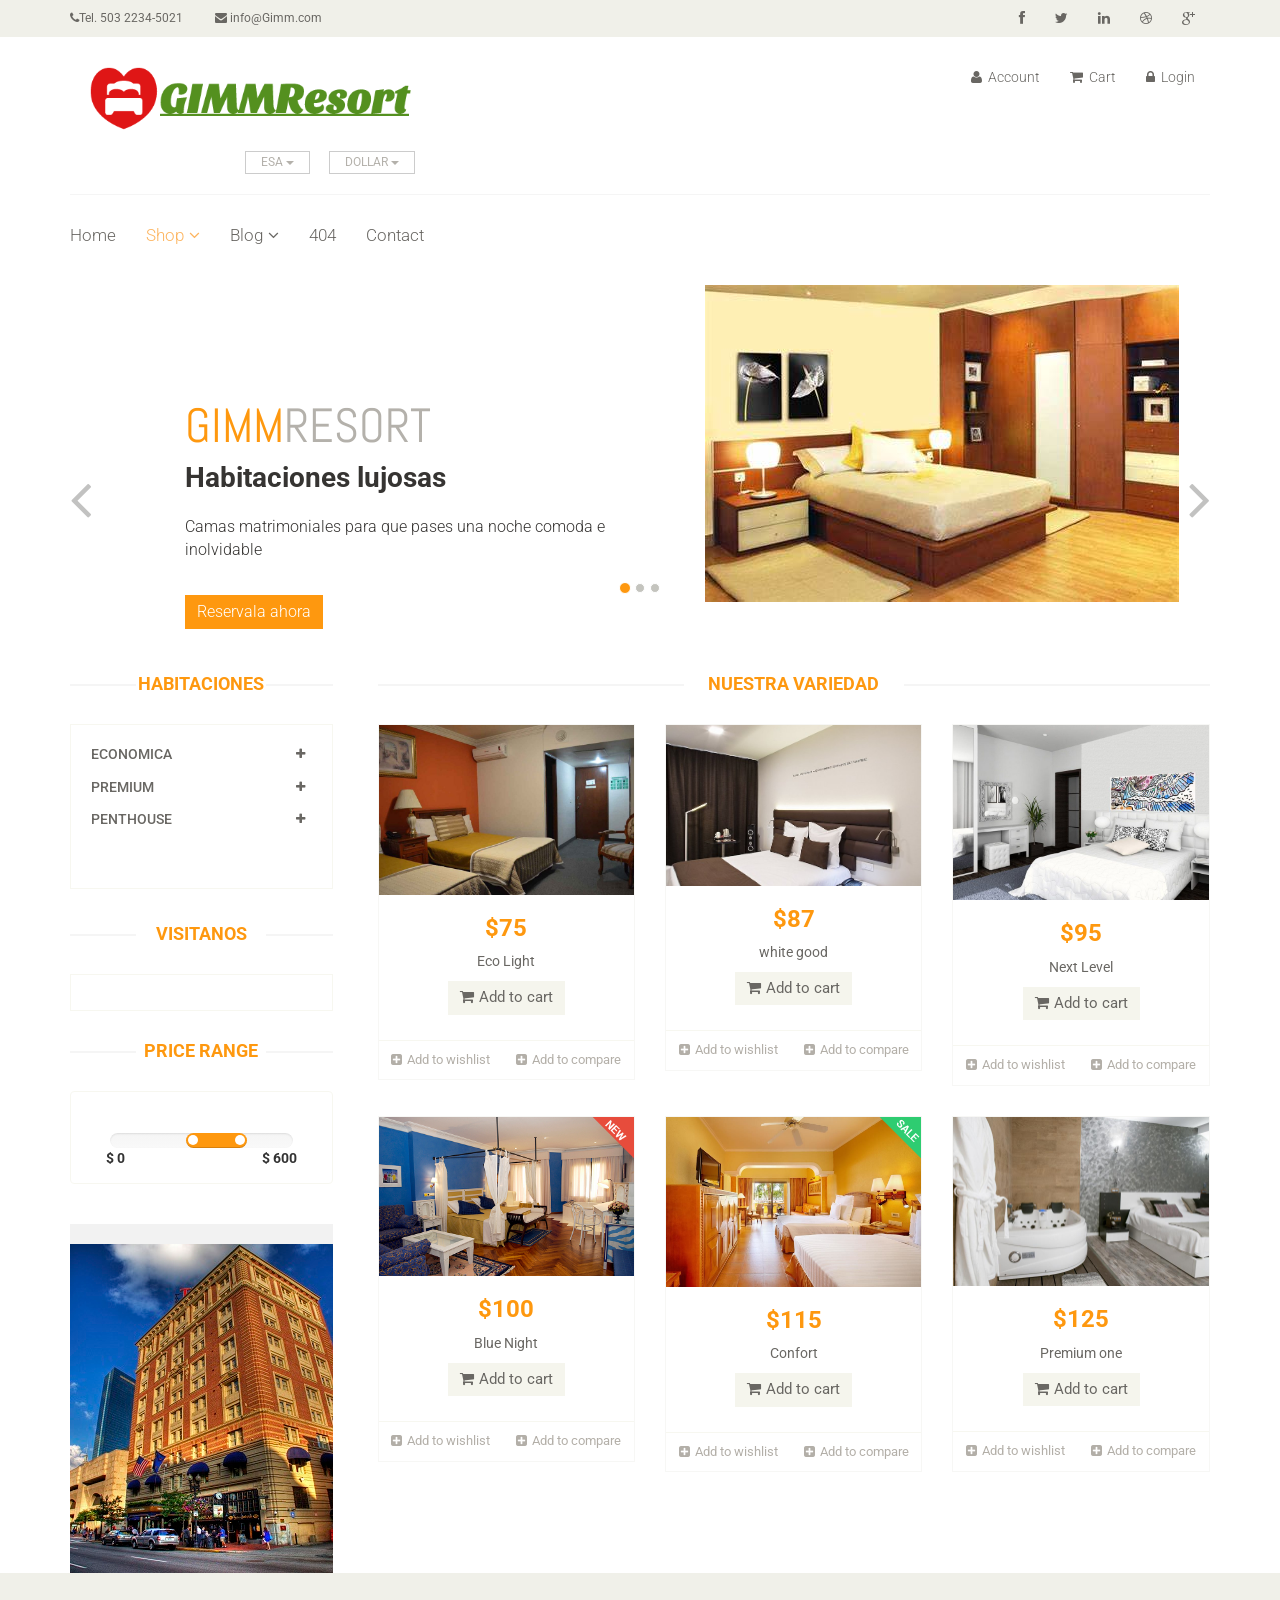
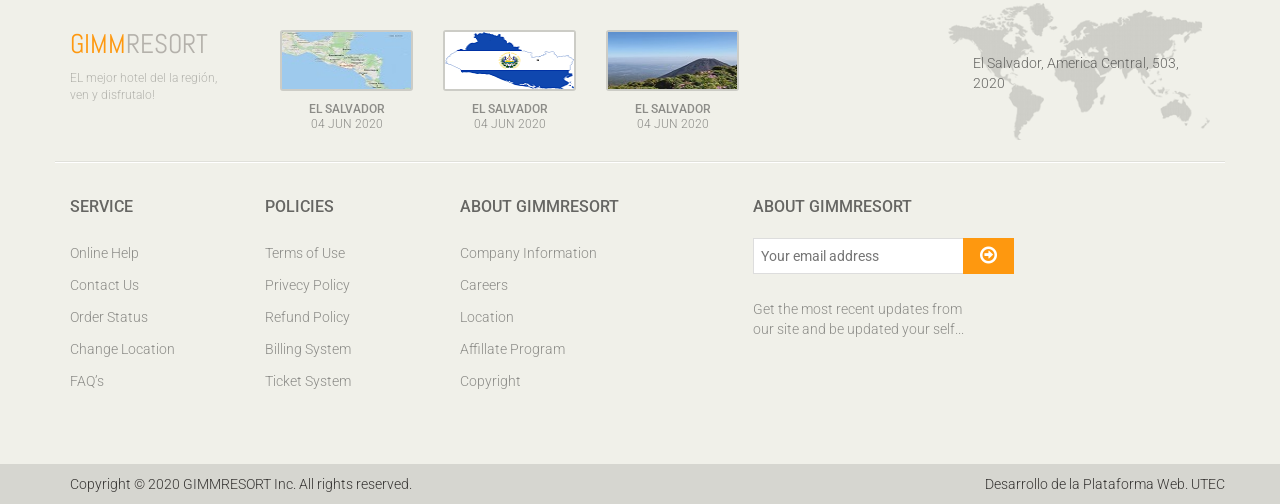
<file: GIMMRESORT/index.html>
<!DOCTYPE html>
<html lang="en">
<head>
    <meta charset="utf-8">
    <meta name="viewport" content="width=device-width, initial-scale=1.0">
    <meta name="description" content="">
    <meta name="author" content="">
    <title>Home | GIMM RESORT</title>
    <link href="css/bootstrap.min.css" rel="stylesheet">
    <link href="css/font-awesome.min.css" rel="stylesheet">
    <link href="css/prettyPhoto.css" rel="stylesheet">
    <link href="css/price-range.css" rel="stylesheet">
    <link href="css/animate.css" rel="stylesheet">
	<link href="css/main.css" rel="stylesheet">
	<link href="css/responsive.css" rel="stylesheet">
    <!--[if lt IE 9]>
    <script src="js/html5shiv.js"></script>
    <script src="js/respond.min.js"></script>
    <![endif]-->
    <link rel="shortcut icon" href="images/ico/favicon.ico">
    <link rel="apple-touch-icon-precomposed" sizes="144x144" href="images/ico/apple-touch-icon-144-precomposed.png">
    <link rel="apple-touch-icon-precomposed" sizes="114x114" href="images/ico/apple-touch-icon-114-precomposed.png">
    <link rel="apple-touch-icon-precomposed" sizes="72x72" href="images/ico/apple-touch-icon-72-precomposed.png">
    <link rel="apple-touch-icon-precomposed" href="images/ico/apple-touch-icon-57-precomposed.png">
</head><!--/head-->

<body>
	<header id="header"><!--header-->
		<div class="header_top"><!--header_top-->
			<div class="container">
				<div class="row">
					<div class="col-sm-6">
						<div class="contactinfo">
							<ul class="nav nav-pills">
								<li><a href="#"><i class="fa fa-phone"></i>Tel. 503 2234-5021</a></li>
								<li><a href="#"><i class="fa fa-envelope"></i> info@Gimm.com</a></li>
							</ul>
						</div>
					</div>
					<div class="col-sm-6">
						<div class="social-icons pull-right">
							<ul class="nav navbar-nav">
								<li><a href="#"><i class="fa fa-facebook"></i></a></li>
								<li><a href="#"><i class="fa fa-twitter"></i></a></li>
								<li><a href="#"><i class="fa fa-linkedin"></i></a></li>
								<li><a href="#"><i class="fa fa-dribbble"></i></a></li>
								<li><a href="#"><i class="fa fa-google-plus"></i></a></li>
							</ul>
						</div>
					</div>
				</div>
			</div>
		</div><!--/header_top-->

		<div class="header-middle"><!--header-middle-->
			<div class="container">
				<div class="row">
					<div class="col-md-4 clearfix">
						<div class="logo pull-left">
							<a href="index.html"><img src="images/home/logo.png" alt="" /></a>
						</div>
						<div class="btn-group pull-right clearfix">
							<div class="btn-group">
								<button type="button" class="btn btn-default dropdown-toggle usa" data-toggle="dropdown">
									ESA
									<span class="caret"></span>
								</button>
								<ul class="dropdown-menu">
									<li><a href="">El Salvador</a></li>
									<li><a href="">Guatemala</a></li>
								</ul>
							</div>

							<div class="btn-group">
								<button type="button" class="btn btn-default dropdown-toggle usa" data-toggle="dropdown">
									DOLLAR
									<span class="caret"></span>
								</button>
								<ul class="dropdown-menu">
									<li><a href="">Dolar Estadounidence</a></li>
									<li><a href="">Quetzal</a></li>
								</ul>
							</div>
						</div>
					</div>
					<div class="col-md-8 clearfix">
						<div class="shop-menu clearfix pull-right">
							<ul class="nav navbar-nav">
								<li><a href=""><i class="fa fa-user"></i> Account</a></li>
								<!--<li><a href=""><i class="fa fa-star"></i> Wishlist</a></li>-->
								<!--<li><a href="checkout.html"><i class="fa fa-crosshairs"></i> Checkout</a></li>-->
								<li><a href="cart.html"><i class="fa fa-shopping-cart"></i> Cart</a></li>
								<li><a href="login.html"><i class="fa fa-lock"></i> Login</a></li>
							</ul>
						</div>
					</div>
				</div>
			</div>
		</div><!--/header-middle-->

    <div class="header-bottom"><!--header-bottom-->
			<div class="container">
				<div class="row">
					<div class="col-sm-9">
						<div class="navbar-header">
							<button type="button" class="navbar-toggle" data-toggle="collapse" data-target=".navbar-collapse">
								<span class="sr-only">Toggle navigation</span>
								<span class="icon-bar"></span>
								<span class="icon-bar"></span>
								<span class="icon-bar"></span>
							</button>
						</div>
						<div class="mainmenu pull-left">
							<ul class="nav navbar-nav collapse navbar-collapse">
								<li><a href="index.html">Home</a></li>
								<li class="dropdown"><a href="#" class="active">Shop<i class="fa fa-angle-down"></i></a>
                                    <ul role="menu" class="sub-menu">
                                        <li><a href="shop.html" class="active">Products</a></li>
										<li><a href="cart.html">Cart</a></li>
										<li><a href="login.html">Login</a></li>
                                    </ul>
                                </li>
								<li class="dropdown"><a href="#">Blog<i class="fa fa-angle-down"></i></a>
                                    <ul role="menu" class="sub-menu">
                                        <li><a href="blog.html">Blog information</a></li>
                                    </ul>
                                </li>
								<li><a href="404.html">404</a></li>
								<li><a href="contact-us.html">Contact</a></li>
							</ul>
						</div>
					</div>
					<div class="col-sm-3">
					</div>
				</div>
				</div>
			</div>
	</header>

	<section id="slider"><!--slider-->
		<div class="container">
			<div class="row">
				<div class="col-sm-12">
					<div id="slider-carousel" class="carousel slide" data-ride="carousel">
						<ol class="carousel-indicators">
							<li data-target="#slider-carousel" data-slide-to="0" class="active"></li>
							<li data-target="#slider-carousel" data-slide-to="1"></li>
							<li data-target="#slider-carousel" data-slide-to="2"></li>
						</ol>

						<div class="carousel-inner">
							<div class="item active">
								<div class="col-sm-6">
									<h1><span>GIMM</span>RESORT</h1>
									<h2>Habitaciones lujosas</h2>
									<p>Camas matrimoniales para que pases una noche comoda e inolvidable</p>
									<button type="button" class="btn btn-default get">Reservala ahora</button>
								</div>
								<div class="col-sm-6">
									<img src="images/home/OIP.jpg" class="girl img-responsive" alt="" />

								</div>
							</div>
							<div class="item">
								<div class="col-sm-6">
									<h1><span>GIMM</span>RESORT</h1>
									<h2>Jacuzzi</h2>
									<p>Jacuzzi en nuestras habitaciones PREMIUM para que tu experiencia sea mejor</p>
									<button type="button" class="btn btn-default get">Reservala ahora</button>
								</div>
								<div class="col-sm-6">
									<img src="images/home/jac.jpg" class="girl img-responsive" alt="" />

								</div>
							</div>

							<div class="item">
								<div class="col-sm-6">
									<h1><span>GIMM</span>RESORT</h1>
									<h2>Amplio Parqueo</h2>
									<p>Contamos con un amplio parqueo para nuestros clientes </p>
									<button type="button" class="btn btn-default get">Reserva Ya</button>
								</div>
								<div class="col-sm-6">
									<img src="images/home/parqueo.jpg" class="girl img-responsive" alt="" />

								</div>
							</div>

						</div>

						<a href="#slider-carousel" class="left control-carousel hidden-xs" data-slide="prev">
							<i class="fa fa-angle-left"></i>
						</a>
						<a href="#slider-carousel" class="right control-carousel hidden-xs" data-slide="next">
							<i class="fa fa-angle-right"></i>
						</a>
					</div>

				</div>
			</div>
		</div>
	</section><!--/slider-->

	<section>
		<div class="container">
			<div class="row">
				<div class="col-sm-3">
					<div class="left-sidebar">
						<h2>Habitaciones</h2>
						<div class="panel-group category-products" id="accordian"><!--category-productsr-->
							<div class="panel panel-default">
								<div class="panel-heading">
									<h4 class="panel-title">
										<a data-toggle="collapse" data-parent="#accordian" href="#sportswear">
											<span class="badge pull-right"><i class="fa fa-plus"></i></span>
											Economica
										</a>
									</h4>
								</div>
						<div id="sportswear" class="panel-collapse collapse">
									<div class="panel-body">
										<ul>
											<li><a href="#">Economica</a></li>
											<li><a href="#">Economica 2</a></li>
											<li><a href="#">Economica 3</a></li>
										</ul>
									</div>
								</div>
							</div>
							<div class="panel panel-default">
								<div class="panel-heading">
									<h4 class="panel-title">
										<a data-toggle="collapse" data-parent="#accordian" href="#mens">
											<span class="badge pull-right"><i class="fa fa-plus"></i></span>
											PREMIUM
										</a>
									</h4>
								</div>
								<div id="mens" class="panel-collapse collapse">
									<div class="panel-body">
										<ul>
											<li><a href="#">Premium</a></li>
											<li><a href="#">Premium 2</a></li>
											<li><a href="#">Premium 3</a></li>
										</ul>
									</div>
								</div>
							</div>

							<div class="panel panel-default">
								<div class="panel-heading">
									<h4 class="panel-title">
										<a data-toggle="collapse" data-parent="#accordian" href="#womens">
											<span class="badge pull-right"><i class="fa fa-plus"></i></span>
											PentHouse
										</a>
									</h4>
								</div>
								<div id="womens" class="panel-collapse collapse">
									<div class="panel-body">
										<ul>
											<li><a href="#">PentHouse</a></li>
											<li><a href="#">PentHouse 2</a></li>
											<li><a href="#">PentHouse 3</a></li>
										</ul>
									</div>
								</div>
							</div>
							<div class="panel panel-default">

							</div>
							<div class="panel panel-default">

							</div>
							<div class="panel panel-default">

							</div>
							<div class="panel panel-default">

							</div>
							<div class="panel panel-default">

							</div>
							<div class="panel panel-default">

							</div>
							<div class="panel panel-default">

							</div>
						</div>

						<div class="brands_products"><!--brands_products-->
							<h2>VISITANOS</h2>
							<div class="brands-name">
								<ul class="nav nav-pills nav-stacked">

								</ul>
							</div>
						</div><!--/brands_products-->

						<div class="price-range"><!--price-range-->
							<h2>Price Range</h2>
							<div class="well text-center">
								 <input type="text" class="span2" value="" data-slider-min="0" data-slider-max="600" data-slider-step="5" data-slider-value="[250,450]" id="sl2" ><br />
								 <b class="pull-left">$ 0</b> <b class="pull-right">$ 600</b>
							</div>
						</div><!--/price-range-->

						<div class="shipping text-center"><!--shipping-->
							<img src="images/home/hotel.jpg" alt="" />
						</div><!--/shipping-->

					</div>
				</div>

				<div class="col-sm-9 padding-right">
					<div class="features_items"><!--features_items-->
						<h2 class="title text-center">Nuestra Variedad</h2>
						<div class="col-sm-4">
							<div class="product-image-wrapper">
								<div class="single-products">
										<div class="productinfo text-center">
											<img src="images/home/eco1.jpg" alt="" />
											<h2>$75</h2>
											<p>Eco Light</p>
											<a href="#" class="btn btn-default add-to-cart"><i class="fa fa-shopping-cart"></i>Add to cart</a>
										</div>
										<div class="product-overlay">
											<div class="overlay-content">
												<h2>$75</h2>
												<p>Eco Light</p>
												<a href="#" class="btn btn-default add-to-cart"><i class="fa fa-shopping-cart"></i>Add to cart</a>
											</div>
										</div>
								</div>
								<div class="choose">
									<ul class="nav nav-pills nav-justified">
										<li><a href="#"><i class="fa fa-plus-square"></i>Add to wishlist</a></li>
										<li><a href="#"><i class="fa fa-plus-square"></i>Add to compare</a></li>
									</ul>
								</div>
							</div>
						</div>
						<div class="col-sm-4">
							<div class="product-image-wrapper">
								<div class="single-products">
									<div class="productinfo text-center">
										<img src="images/home/eco5.jpg" alt="" />
										<h2>$87</h2>
										<p>white good</p>
										<a href="#" class="btn btn-default add-to-cart"><i class="fa fa-shopping-cart"></i>Add to cart</a>
									</div>
									<div class="product-overlay">
										<div class="overlay-content">
											<h2>$87</h2>
											<p>White good</p>
											<a href="#" class="btn btn-default add-to-cart"><i class="fa fa-shopping-cart"></i>Add to cart</a>
										</div>
									</div>
								</div>
								<div class="choose">
									<ul class="nav nav-pills nav-justified">
										<li><a href="#"><i class="fa fa-plus-square"></i>Add to wishlist</a></li>
										<li><a href="#"><i class="fa fa-plus-square"></i>Add to compare</a></li>
									</ul>
								</div>
							</div>
						</div>
						<div class="col-sm-4">
							<div class="product-image-wrapper">
								<div class="single-products">
									<div class="productinfo text-center">
										<img src="images/home/eco3.jpg" alt="" />
										<h2>$95</h2>
										<p>Next Level</p>
										<a href="#" class="btn btn-default add-to-cart"><i class="fa fa-shopping-cart"></i>Add to cart</a>
									</div>
									<div class="product-overlay">
										<div class="overlay-content">
											<h2>$95</h2>
											<p>Next Level</p>
											<a href="#" class="btn btn-default add-to-cart"><i class="fa fa-shopping-cart"></i>Add to cart</a>
										</div>
									</div>
								</div>
								<div class="choose">
									<ul class="nav nav-pills nav-justified">
										<li><a href="#"><i class="fa fa-plus-square"></i>Add to wishlist</a></li>
										<li><a href="#"><i class="fa fa-plus-square"></i>Add to compare</a></li>
									</ul>
								</div>
							</div>
						</div>
						<div class="col-sm-4">
							<div class="product-image-wrapper">
								<div class="single-products">
									<div class="productinfo text-center">
										<img src="images/home/pre1.jpg" alt="" />
										<h2>$100</h2>
										<p>Blue Night</p>
										<a href="#" class="btn btn-default add-to-cart"><i class="fa fa-shopping-cart"></i>Add to cart</a>
									</div>
									<div class="product-overlay">
										<div class="overlay-content">
											<h2>$100</h2>
											<p>Blue Night</p>
											<a href="#" class="btn btn-default add-to-cart"><i class="fa fa-shopping-cart"></i>Add to cart</a>
										</div>
									</div>
									<img src="images/home/new.png" class="new" alt="" />
								</div>
								<div class="choose">
									<ul class="nav nav-pills nav-justified">
										<li><a href="#"><i class="fa fa-plus-square"></i>Add to wishlist</a></li>
										<li><a href="#"><i class="fa fa-plus-square"></i>Add to compare</a></li>
									</ul>
								</div>
							</div>
						</div>
						<div class="col-sm-4">
							<div class="product-image-wrapper">
								<div class="single-products">
									<div class="productinfo text-center">
										<img src="images/home/pre2.jpg" alt="" />
										<h2>$115</h2>
										<p>Confort</p>
										<a href="#" class="btn btn-default add-to-cart"><i class="fa fa-shopping-cart"></i>Add to cart</a>
									</div>
									<div class="product-overlay">
										<div class="overlay-content">
											<h2>$115</h2>
											<p>Confort</p>
											<a href="#" class="btn btn-default add-to-cart"><i class="fa fa-shopping-cart"></i>Add to cart</a>
										</div>
									</div>
									<img src="images/home/sale.png" class="new" alt="" />
								</div>
								<div class="choose">
									<ul class="nav nav-pills nav-justified">
										<li><a href="#"><i class="fa fa-plus-square"></i>Add to wishlist</a></li>
										<li><a href="#"><i class="fa fa-plus-square"></i>Add to compare</a></li>
									</ul>
								</div>
							</div>
						</div>
						<div class="col-sm-4">
							<div class="product-image-wrapper">
								<div class="single-products">
									<div class="productinfo text-center">
										<img src="images/home/pre3.jpg" alt="" />
										<h2>$125</h2>
										<p>Premium one</p>
										<a href="#" class="btn btn-default add-to-cart"><i class="fa fa-shopping-cart"></i>Add to cart</a>
									</div>
									<div class="product-overlay">
										<div class="overlay-content">
											<h2>$125</h2>
											<p>Premium one</p>
											<a href="#" class="btn btn-default add-to-cart"><i class="fa fa-shopping-cart"></i>Add to cart</a>
										</div>
									</div>
								</div>
								<div class="choose">
									<ul class="nav nav-pills nav-justified">
										<li><a href="#"><i class="fa fa-plus-square"></i>Add to wishlist</a></li>
										<li><a href="#"><i class="fa fa-plus-square"></i>Add to compare</a></li>
									</ul>
								</div>
							</div>
						</div>

					</div><!--features_items-->

	</section>

	<footer id="footer"><!--Footer-->
		<div class="footer-top">
			<div class="container">
				<div class="row">
					<div class="col-sm-2">
						<div class="companyinfo">
							<h2><span>GIMM</span>RESORT</h2>
							<p>EL mejor hotel del la región, ven y disfrutalo!</p>
						</div>
					</div>
					<div class="col-sm-7">
						<div class="col-sm-3">
							<div class="video-gallery text-center">
								<a href="#">
									<div class="iframe-img">
										<img src="images/home/pie1.jpg" alt="" />
									</div>
									<div class="overlay-icon">
										<i class="fa fa-play-circle-o"></i>
									</div>
								</a>
								<p>EL SALVADOR</p>
								<h2>04 JUN 2020</h2>
							</div>
						</div>

						<div class="col-sm-3">
							<div class="video-gallery text-center">
								<a href="#">
									<div class="iframe-img">
										<img src="images/home/pie2.png" alt="" />
									</div>
									<div class="overlay-icon">
										<i class="fa fa-play-circle-o"></i>
									</div>
								</a>
								<p>EL SALVADOR</p>
								<h2>04 JUN 2020</h2>
							</div>
						</div>

						<div class="col-sm-3">
							<div class="video-gallery text-center">
								<a href="#">
									<div class="iframe-img">
										<img src="images/home/pie3.jpg" alt="" />
									</div>
									<div class="overlay-icon">
										<i class="fa fa-play-circle-o"></i>
									</div>
								</a>
								<p>EL SALVADOR</p>
								<h2>04 JUN 2020</h2>
							</div>
						</div>

					<div class="col-sm-3">

						</div>
					</div>
					<div class="col-sm-3">
						<div class="address">
							<img src="images/home/map.png" alt="" />
							<p>El Salvador, America Central, 503, 2020</p>
						</div>
					</div>
				</div>
			</div>
		</div>

		<div class="footer-widget">
			<div class="container">
				<div class="row">
					<div class="col-sm-2">
						<div class="single-widget">
							<h2>Service</h2>
							<ul class="nav nav-pills nav-stacked">
								<li><a href="#">Online Help</a></li>
								<li><a href="#">Contact Us</a></li>
								<li><a href="#">Order Status</a></li>
								<li><a href="#">Change Location</a></li>
								<li><a href="#">FAQ’s</a></li>
							</ul>
						</div>
					</div>

					<div class="col-sm-2">
						<div class="single-widget">
							<h2>Policies</h2>
							<ul class="nav nav-pills nav-stacked">
								<li><a href="#">Terms of Use</a></li>
								<li><a href="#">Privecy Policy</a></li>
								<li><a href="#">Refund Policy</a></li>
								<li><a href="#">Billing System</a></li>
								<li><a href="#">Ticket System</a></li>
							</ul>
						</div>
					</div>
					<div class="col-sm-2">
						<div class="single-widget">
							<h2>About GIMMRESORT</h2>
							<ul class="nav nav-pills nav-stacked">
								<li><a href="#">Company Information</a></li>
								<li><a href="#">Careers</a></li>
								<li><a href="#">Location</a></li>
								<li><a href="#">Affillate Program</a></li>
								<li><a href="#">Copyright</a></li>
							</ul>
						</div>
					</div>
					<div class="col-sm-3 col-sm-offset-1">
						<div class="single-widget">
							<h2>About GIMMRESORT</h2>
							<form action="#" class="searchform">
								<input type="text" placeholder="Your email address" />
								<button type="submit" class="btn btn-default"><i class="fa fa-arrow-circle-o-right"></i></button>
								<p>Get the most recent updates from <br />our site and be updated your self...</p>
							</form>
						</div>
					</div>

				</div>
			</div>
		</div>

		<div class="footer-bottom">
			<div class="container">
				<div class="row">
					<p class="pull-left">Copyright © 2020 GIMMRESORT Inc. All rights reserved.</p>
					<p class="pull-right">Desarrollo de la Plataforma Web. UTEC</p>
				</div>
			</div>
		</div>

	</footer><!--/Footer-->



    <script src="js/jquery.js"></script>
	<script src="js/bootstrap.min.js"></script>
	<script src="js/jquery.scrollUp.min.js"></script>
	<script src="js/price-range.js"></script>
    <script src="js/jquery.prettyPhoto.js"></script>
    <script src="js/main.js"></script>
</body>
</html>
</file>
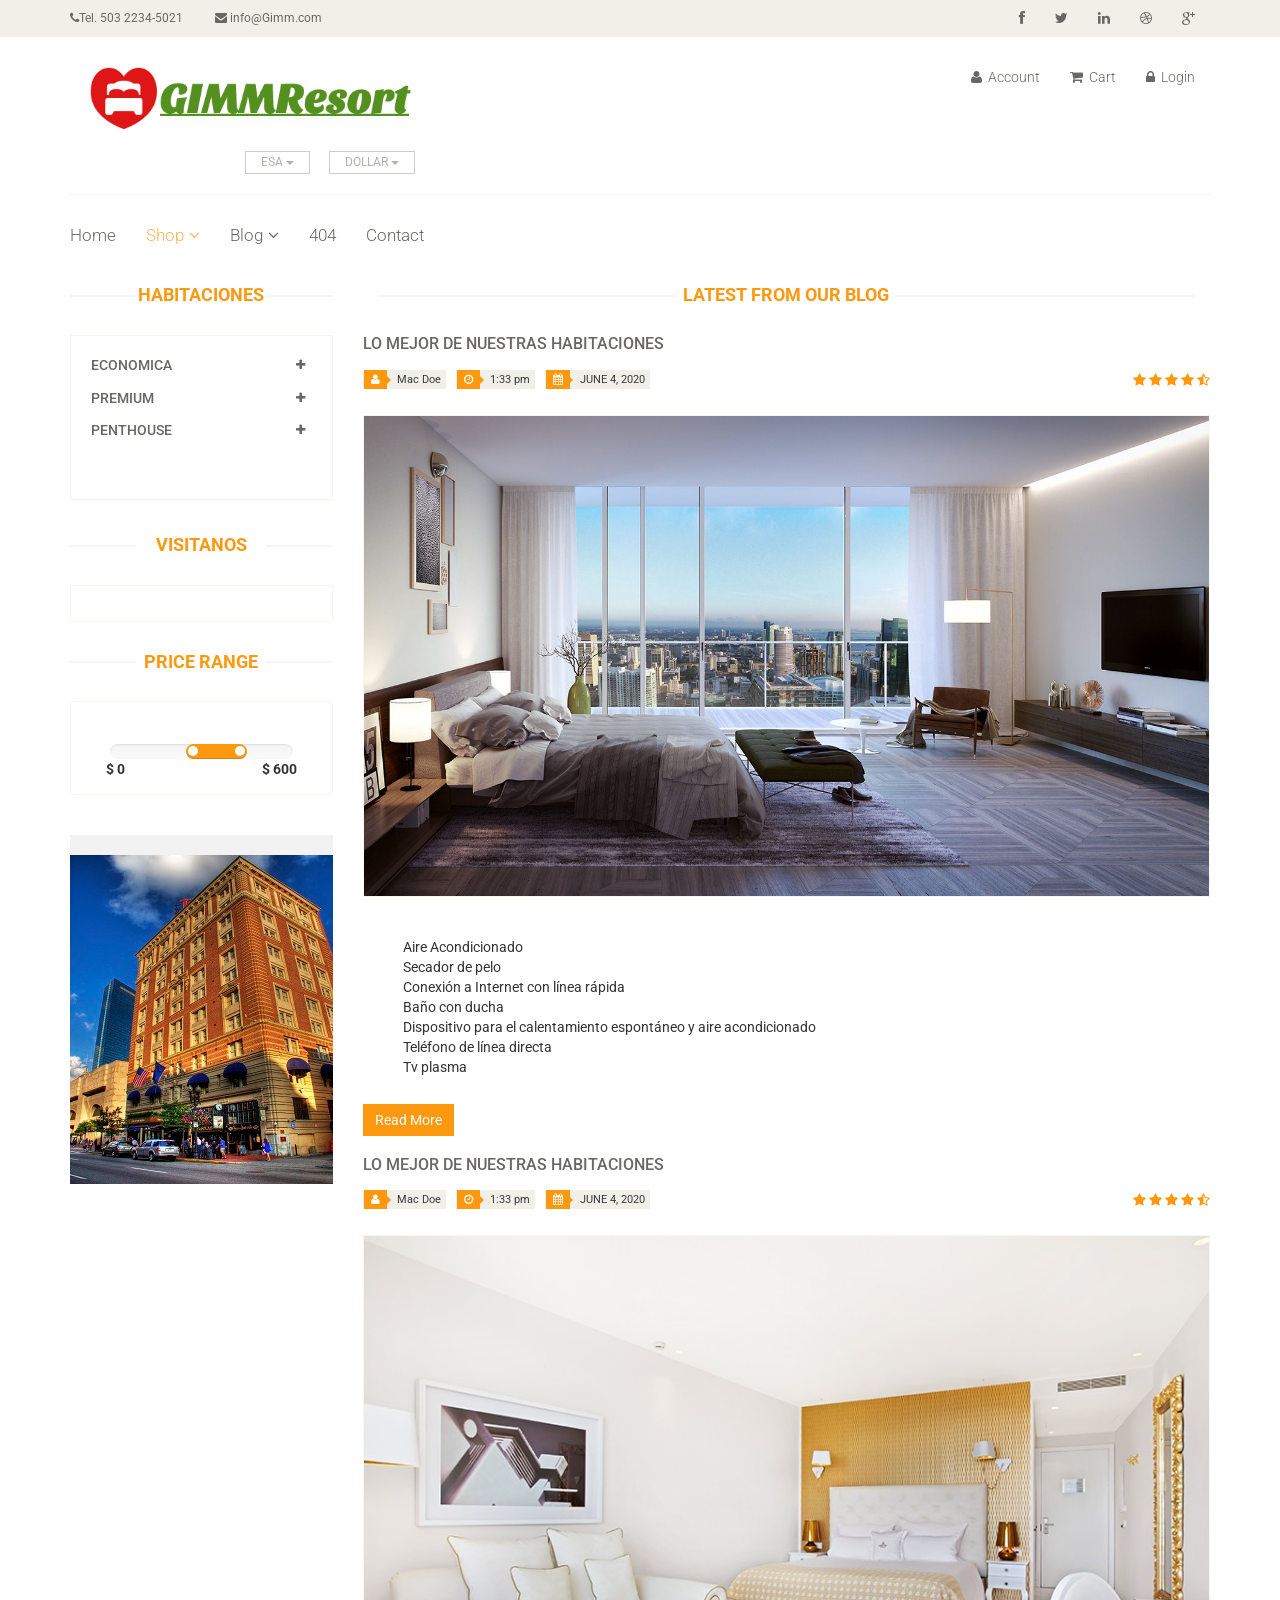
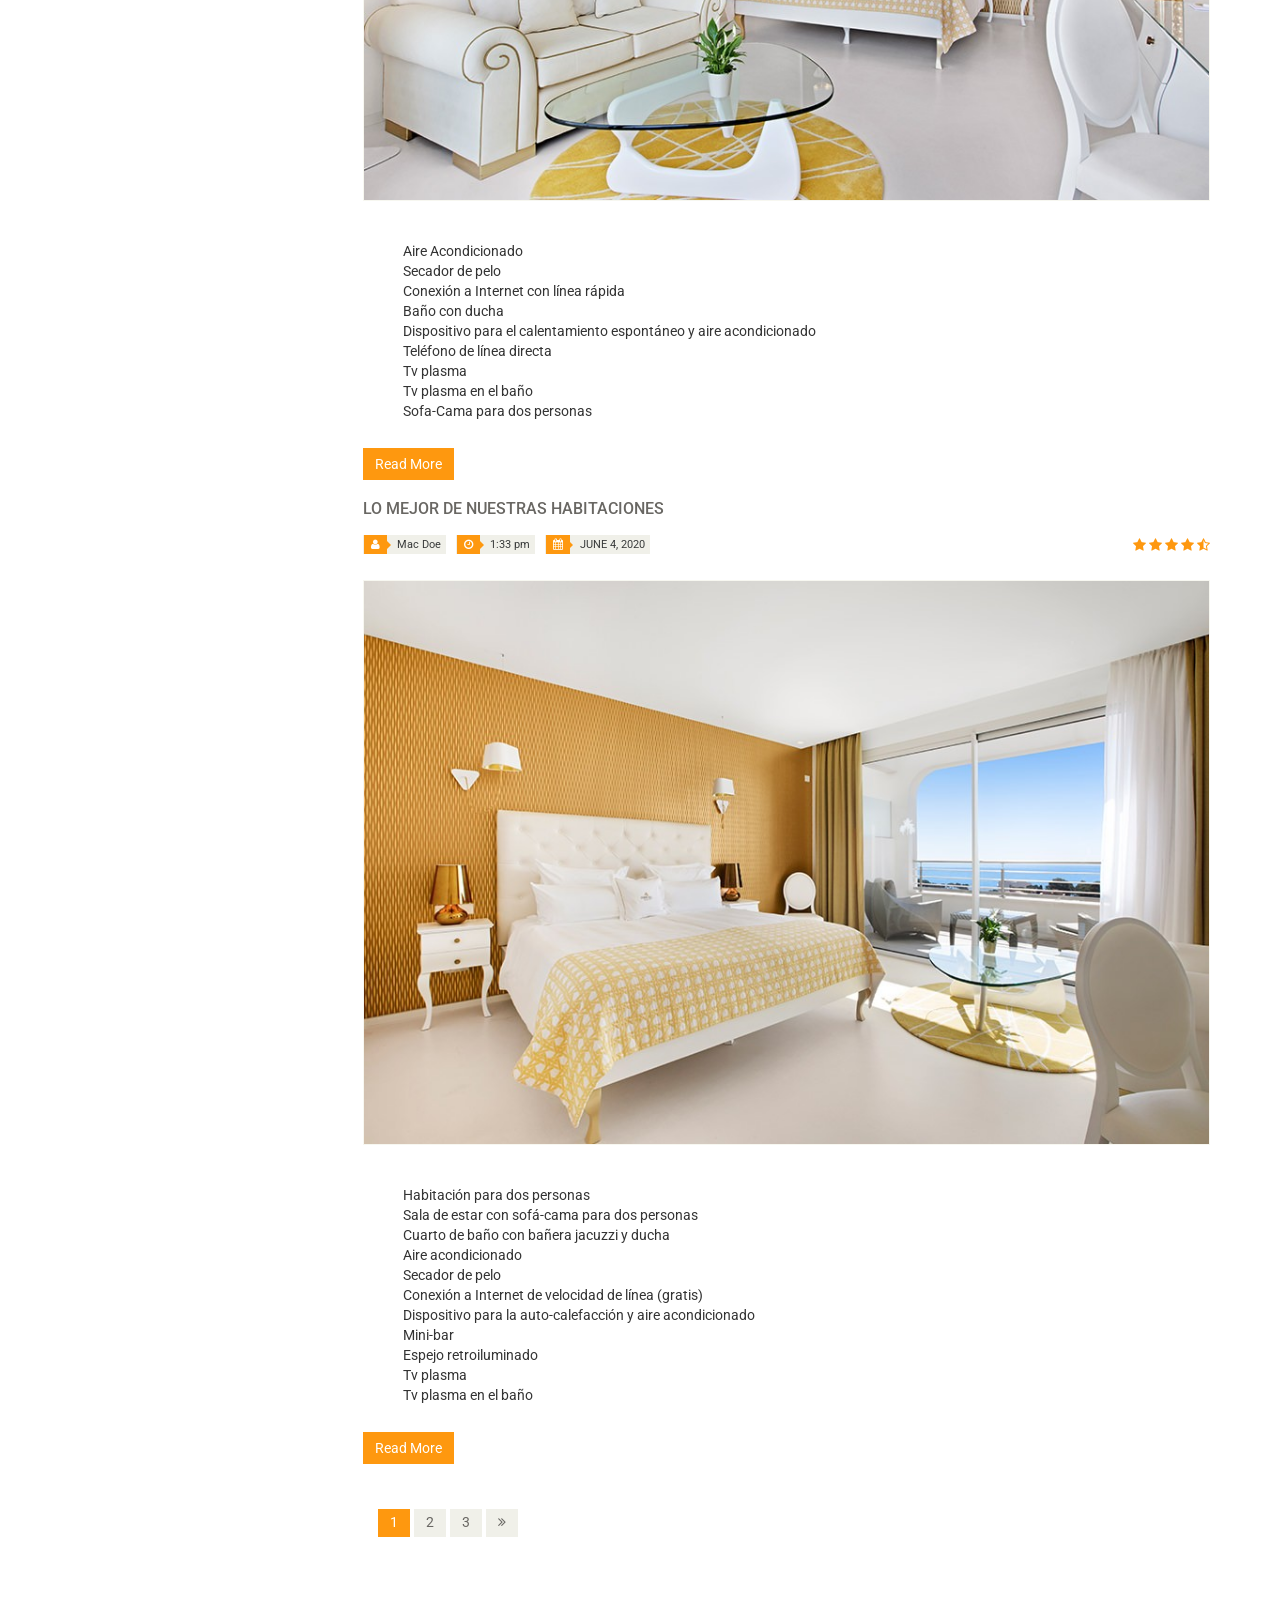
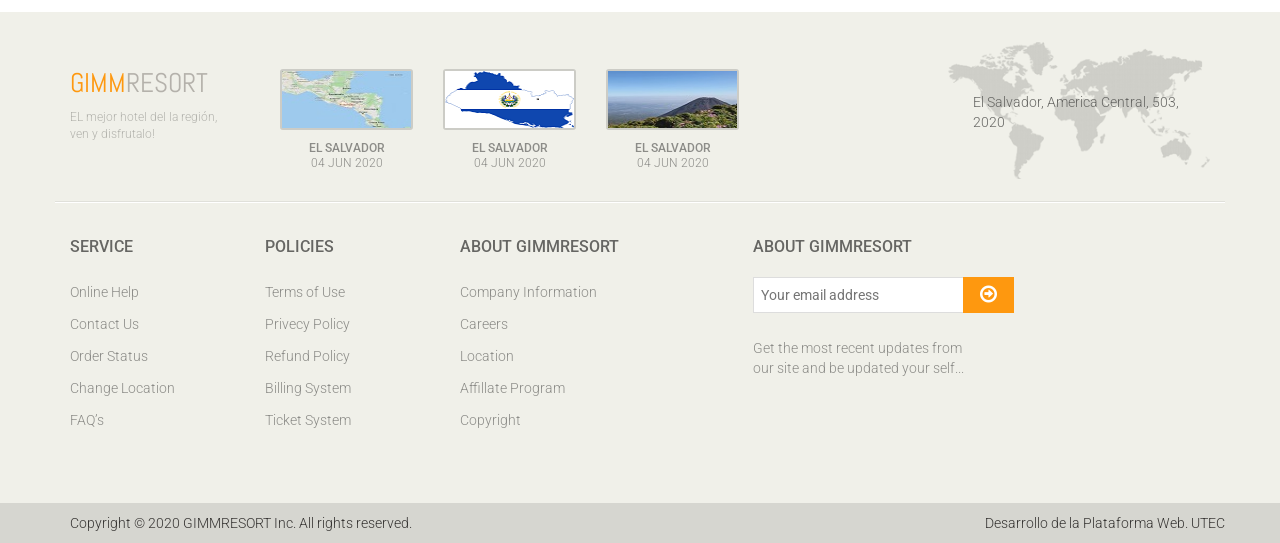
<file: GIMMRESORT/blog.html>
<!DOCTYPE html>
<html lang="en">
<head>
    <meta charset="utf-8">
    <meta name="viewport" content="width=device-width, initial-scale=1.0">
    <meta name="description" content="">
    <meta name="author" content="">
    <title>Home | GIMM RESORT</title>
    <link href="css/bootstrap.min.css" rel="stylesheet">
    <link href="css/font-awesome.min.css" rel="stylesheet">
    <link href="css/prettyPhoto.css" rel="stylesheet">
    <link href="css/price-range.css" rel="stylesheet">
    <link href="css/animate.css" rel="stylesheet">
	<link href="css/main.css" rel="stylesheet">
	<link href="css/responsive.css" rel="stylesheet">
    <!--[if lt IE 9]>
    <script src="js/html5shiv.js"></script>
    <script src="js/respond.min.js"></script>
    <![endif]-->
    <link rel="shortcut icon" href="images/ico/favicon.ico">
    <link rel="apple-touch-icon-precomposed" sizes="144x144" href="images/ico/apple-touch-icon-144-precomposed.png">
    <link rel="apple-touch-icon-precomposed" sizes="114x114" href="images/ico/apple-touch-icon-114-precomposed.png">
    <link rel="apple-touch-icon-precomposed" sizes="72x72" href="images/ico/apple-touch-icon-72-precomposed.png">
    <link rel="apple-touch-icon-precomposed" href="images/ico/apple-touch-icon-57-precomposed.png">
</head><!--/head-->

<body>
	<header id="header"><!--header-->
		<div class="header_top"><!--header_top-->
			<div class="container">
				<div class="row">
					<div class="col-sm-6">
						<div class="contactinfo">
							<ul class="nav nav-pills">
								<li><a href="#"><i class="fa fa-phone"></i>Tel. 503 2234-5021</a></li>
								<li><a href="#"><i class="fa fa-envelope"></i> info@Gimm.com</a></li>
							</ul>
						</div>
					</div>
					<div class="col-sm-6">
						<div class="social-icons pull-right">
							<ul class="nav navbar-nav">
								<li><a href="#"><i class="fa fa-facebook"></i></a></li>
								<li><a href="#"><i class="fa fa-twitter"></i></a></li>
								<li><a href="#"><i class="fa fa-linkedin"></i></a></li>
								<li><a href="#"><i class="fa fa-dribbble"></i></a></li>
								<li><a href="#"><i class="fa fa-google-plus"></i></a></li>
							</ul>
						</div>
					</div>
				</div>
			</div>
		</div><!--/header_top-->

		<div class="header-middle"><!--header-middle-->
			<div class="container">
				<div class="row">
					<div class="col-md-4 clearfix">
						<div class="logo pull-left">
							<a href="index.html"><img src="images/home/logo.png" alt="" /></a>
						</div>
						<div class="btn-group pull-right clearfix">
							<div class="btn-group">
								<button type="button" class="btn btn-default dropdown-toggle usa" data-toggle="dropdown">
									ESA
									<span class="caret"></span>
								</button>
								<ul class="dropdown-menu">
									<li><a href="">El Salvador</a></li>
									<li><a href="">Guatemala</a></li>
								</ul>
							</div>

							<div class="btn-group">
								<button type="button" class="btn btn-default dropdown-toggle usa" data-toggle="dropdown">
									DOLLAR
									<span class="caret"></span>
								</button>
								<ul class="dropdown-menu">
									<li><a href="">Dolar Estadounidence</a></li>
									<li><a href="">Quetzal</a></li>
								</ul>
							</div>
						</div>
					</div>
					<div class="col-md-8 clearfix">
						<div class="shop-menu clearfix pull-right">
							<ul class="nav navbar-nav">
								<li><a href=""><i class="fa fa-user"></i> Account</a></li>
								<!--<li><a href=""><i class="fa fa-star"></i> Wishlist</a></li>-->
								<!--<li><a href="checkout.html"><i class="fa fa-crosshairs"></i> Checkout</a></li>-->
								<li><a href="cart.html"><i class="fa fa-shopping-cart"></i> Cart</a></li>
								<li><a href="login.html"><i class="fa fa-lock"></i> Login</a></li>
							</ul>
						</div>
					</div>
				</div>
			</div>
		</div><!--/header-middle-->

    <div class="header-bottom"><!--header-bottom-->
      <div class="container">
        <div class="row">
          <div class="col-sm-9">
            <div class="navbar-header">
              <button type="button" class="navbar-toggle" data-toggle="collapse" data-target=".navbar-collapse">
                <span class="sr-only">Toggle navigation</span>
                <span class="icon-bar"></span>
                <span class="icon-bar"></span>
                <span class="icon-bar"></span>
              </button>
            </div>
            <div class="mainmenu pull-left">
              <ul class="nav navbar-nav collapse navbar-collapse">
                <li><a href="index.html">Home</a></li>
                <li class="dropdown"><a href="#" class="active">Shop<i class="fa fa-angle-down"></i></a>
                                    <ul role="menu" class="sub-menu">
                                        <li><a href="shop.html" class="active">Products</a></li>
                  <!--	<li><a href="product-details.html">Product Details</a></li>-->
                  <!--	<li><a href="checkout.html">Checkout</a></li>-->
                    <li><a href="cart.html">Cart</a></li>
                    <li><a href="login.html">Login</a></li>
                                    </ul>
                                </li>
                <li class="dropdown"><a href="#">Blog<i class="fa fa-angle-down"></i></a>
                                    <ul role="menu" class="sub-menu">
                                        <li><a href="blog.html">Blog information</a></li>
                  <!--	<li><a href="blog-single.html">Blog Single</a></li>-->
                                    </ul>
                                </li>
                <li><a href="404.html">404</a></li>
                <li><a href="contact-us.html">Contact</a></li>
              </ul>
            </div>
          </div>
          <div class="col-sm-3">
          </div>
        </div>
        </div>
      </div>
  </header>


  <section>
    <div class="container">
      <div class="row">
        <div class="col-sm-3">
          <div class="left-sidebar">
            <h2>Habitaciones</h2>
            <div class="panel-group category-products" id="accordian"><!--category-productsr-->
              <div class="panel panel-default">
                <div class="panel-heading">
                  <h4 class="panel-title">
                    <a data-toggle="collapse" data-parent="#accordian" href="#sportswear">
                      <span class="badge pull-right"><i class="fa fa-plus"></i></span>
                      Economica
                    </a>
                  </h4>
                </div>
            <div id="sportswear" class="panel-collapse collapse">
                  <div class="panel-body">
                    <ul>
                      <li><a href="#">Economica</a></li>
                      <li><a href="#">Economica 2</a></li>
                      <li><a href="#">Economica 3</a></li>
                    </ul>
                  </div>
                </div>
              </div>
              <div class="panel panel-default">
                <div class="panel-heading">
                  <h4 class="panel-title">
                    <a data-toggle="collapse" data-parent="#accordian" href="#mens">
                      <span class="badge pull-right"><i class="fa fa-plus"></i></span>
                      PREMIUM
                    </a>
                  </h4>
                </div>
                <div id="mens" class="panel-collapse collapse">
                  <div class="panel-body">
                    <ul>
                      <li><a href="#">Premium</a></li>
                      <li><a href="#">Premium 2</a></li>
                      <li><a href="#">Premium 3</a></li>
                    </ul>
                  </div>
                </div>
              </div>

              <div class="panel panel-default">
                <div class="panel-heading">
                  <h4 class="panel-title">
                    <a data-toggle="collapse" data-parent="#accordian" href="#womens">
                      <span class="badge pull-right"><i class="fa fa-plus"></i></span>
                      PentHouse
                    </a>
                  </h4>
                </div>
                <div id="womens" class="panel-collapse collapse">
                  <div class="panel-body">
                    <ul>
                      <li><a href="#">PentHouse</a></li>
                      <li><a href="#">PentHouse 2</a></li>
                      <li><a href="#">PentHouse 3</a></li>
                    </ul>
                  </div>
                </div>
              </div>
              <div class="panel panel-default">

              </div>
              <div class="panel panel-default">

              </div>
              <div class="panel panel-default">

              </div>
              <div class="panel panel-default">

              </div>
              <div class="panel panel-default">

              </div>
              <div class="panel panel-default">

              </div>
              <div class="panel panel-default">

              </div>
            </div>

            <div class="brands_products"><!--brands_products-->
              <h2>VISITANOS</h2>
              <div class="brands-name">
                <ul class="nav nav-pills nav-stacked">

                </ul>
              </div>
            </div><!--/brands_products-->

            <div class="price-range"><!--price-range-->
              <h2>Price Range</h2>
              <div class="well text-center">
                 <input type="text" class="span2" value="" data-slider-min="0" data-slider-max="600" data-slider-step="5" data-slider-value="[250,450]" id="sl2" ><br />
                 <b class="pull-left">$ 0</b> <b class="pull-right">$ 600</b>
              </div>
            </div><!--/price-range-->

            <div class="shipping text-center"><!--shipping-->
              <img src="images/home/hotel.jpg" alt="" />
            </div><!--/shipping-->

          </div>
        </div>

				<div class="col-sm-9">
					<div class="blog-post-area">
						<h2 class="title text-center">Latest From our Blog</h2>
						<div class="single-blog-post">
							<h3>Lo mejor de nuestras habitaciones</h3>
							<div class="post-meta">
								<ul>
									<li><i class="fa fa-user"></i> Mac Doe</li>
									<li><i class="fa fa-clock-o"></i> 1:33 pm</li>
									<li><i class="fa fa-calendar"></i> JUNE 4, 2020</li>
								</ul>
								<span>
										<i class="fa fa-star"></i>
										<i class="fa fa-star"></i>
										<i class="fa fa-star"></i>
										<i class="fa fa-star"></i>
										<i class="fa fa-star-half-o"></i>
								</span>
							</div>
							<a href="">
								<img src="images/blog/h4.jpg" alt="">
							</a>
							<p>
								<ul>
								<li>Aire Acondicionado</li>
 								<li>Secador de pelo</li>
 								<li>Conexión a Internet con línea rápida</li>
 								<li>Baño con ducha</li>
 								<li>Dispositivo para el calentamiento espontáneo y aire acondicionado</li>
 								<li>Teléfono de línea directa</li>
								<li>Tv plasma</li>

							</ul> 
						</p>
							<a  class="btn btn-primary" href="">Read More</a>
						</div>
						<div class="single-blog-post">
							<h3>Lo mejor de nuestras habitaciones</h3>
							<div class="post-meta">
								<ul>
									<li><i class="fa fa-user"></i> Mac Doe</li>
									<li><i class="fa fa-clock-o"></i> 1:33 pm</li>
									<li><i class="fa fa-calendar"></i> JUNE 4, 2020</li>
								</ul>
								<span>
									<i class="fa fa-star"></i>
									<i class="fa fa-star"></i>
									<i class="fa fa-star"></i>
									<i class="fa fa-star"></i>
									<i class="fa fa-star-half-o"></i>
								</span>
							</div>
							<a href="">
								<img src="images/blog/h6.jpg" alt="">
							</a>
							<p> 
							<ul>
									<li>Aire Acondicionado</li>
 									<li>Secador de pelo</li>
 									<li>Conexión a Internet con línea rápida</li>
 									<li>Baño con ducha</li>
									<li>Dispositivo para el calentamiento espontáneo y aire acondicionado</li>
									<li>Teléfono de línea directa</li>
 									<li>Tv plasma</li>
 									<li>Tv plasma en el baño</li>
 									<li>Sofa-Cama para dos personas</li>
 								</ul>
 								</p>
							<a  class="btn btn-primary" href="">Read More</a>
						</div>
						<div class="single-blog-post">
							<h3>Lo mejor de nuestras habitaciones</h3>
							<div class="post-meta">
								<ul>
									<li><i class="fa fa-user"></i> Mac Doe</li>
									<li><i class="fa fa-clock-o"></i> 1:33 pm</li>
									<li><i class="fa fa-calendar"></i> JUNE 4, 2020</li>
								</ul>
								<span>
									<i class="fa fa-star"></i>
									<i class="fa fa-star"></i>
									<i class="fa fa-star"></i>
									<i class="fa fa-star"></i>
									<i class="fa fa-star-half-o"></i>
								</span>
							</div>
							<a href="">
								<img src="images/blog/h5.jpg" alt="">
							</a>
							<p>
								<ul>
										<li>Habitación para dos personas</li>
										<li>Sala de estar con sofá-cama para dos personas</li>
										<li>Cuarto de baño con bañera jacuzzi y ducha</li> 
 										<li>Aire acondicionado</li>
										<li>Secador de pelo</li>
										<li>Conexión a Internet de velocidad de línea (gratis)</li>
										<li>Dispositivo para la auto-calefacción y aire acondicionado</li>
										<li>Mini-bar</li>
										<li>Espejo retroiluminado</li>
										<li>Tv plasma</li>
 										<li>Tv plasma en el baño</li>

								</ul>
							</p>
							<a  class="btn btn-primary" href="">Read More</a>
						</div>
						<div class="pagination-area">
							<ul class="pagination">
								<li><a href="" class="active">1</a></li>
								<li><a href="">2</a></li>
								<li><a href="">3</a></li>
								<li><a href=""><i class="fa fa-angle-double-right"></i></a></li>
							</ul>
						</div>
					</div>
				</div>
			</div>
		</div>
	</section>

  <footer id="footer"><!--Footer-->
		<div class="footer-top">
			<div class="container">
				<div class="row">
					<div class="col-sm-2">
						<div class="companyinfo">
							<h2><span>GIMM</span>RESORT</h2>
							<p>EL mejor hotel del la región, ven y disfrutalo!</p>
						</div>
					</div>
					<div class="col-sm-7">
						<div class="col-sm-3">
							<div class="video-gallery text-center">
								<a href="#">
									<div class="iframe-img">
										<img src="images/home/pie1.jpg" alt="" />
									</div>
									<div class="overlay-icon">
										<i class="fa fa-play-circle-o"></i>
									</div>
								</a>
								<p>EL SALVADOR</p>
								<h2>04 JUN 2020</h2>
							</div>
						</div>

						<div class="col-sm-3">
							<div class="video-gallery text-center">
								<a href="#">
									<div class="iframe-img">
										<img src="images/home/pie2.png" alt="" />
									</div>
									<div class="overlay-icon">
										<i class="fa fa-play-circle-o"></i>
									</div>
								</a>
								<p>EL SALVADOR</p>
								<h2>04 JUN 2020</h2>
							</div>
						</div>

						<div class="col-sm-3">
							<div class="video-gallery text-center">
								<a href="#">
									<div class="iframe-img">
										<img src="images/home/pie3.jpg" alt="" />
									</div>
									<div class="overlay-icon">
										<i class="fa fa-play-circle-o"></i>
									</div>
								</a>
								<p>EL SALVADOR</p>
								<h2>04 JUN 2020</h2>
							</div>
						</div>

					<div class="col-sm-3">

						</div>
					</div>
					<div class="col-sm-3">
						<div class="address">
							<img src="images/home/map.png" alt="" />
							<p>El Salvador, America Central, 503, 2020</p>
						</div>
					</div>
				</div>
			</div>
		</div>

		<div class="footer-widget">
			<div class="container">
				<div class="row">
					<div class="col-sm-2">
						<div class="single-widget">
							<h2>Service</h2>
							<ul class="nav nav-pills nav-stacked">
								<li><a href="#">Online Help</a></li>
								<li><a href="#">Contact Us</a></li>
								<li><a href="#">Order Status</a></li>
								<li><a href="#">Change Location</a></li>
								<li><a href="#">FAQ’s</a></li>
							</ul>
						</div>
					</div>

					<div class="col-sm-2">
						<div class="single-widget">
							<h2>Policies</h2>
							<ul class="nav nav-pills nav-stacked">
								<li><a href="#">Terms of Use</a></li>
								<li><a href="#">Privecy Policy</a></li>
								<li><a href="#">Refund Policy</a></li>
								<li><a href="#">Billing System</a></li>
								<li><a href="#">Ticket System</a></li>
							</ul>
						</div>
					</div>
					<div class="col-sm-2">
						<div class="single-widget">
							<h2>About GIMMRESORT</h2>
							<ul class="nav nav-pills nav-stacked">
								<li><a href="#">Company Information</a></li>
								<li><a href="#">Careers</a></li>
								<li><a href="#">Location</a></li>
								<li><a href="#">Affillate Program</a></li>
								<li><a href="#">Copyright</a></li>
							</ul>
						</div>
					</div>
					<div class="col-sm-3 col-sm-offset-1">
						<div class="single-widget">
							<h2>About GIMMRESORT</h2>
							<form action="#" class="searchform">
								<input type="text" placeholder="Your email address" />
								<button type="submit" class="btn btn-default"><i class="fa fa-arrow-circle-o-right"></i></button>
								<p>Get the most recent updates from <br />our site and be updated your self...</p>
							</form>
						</div>
					</div>

				</div>
			</div>
		</div>

		<div class="footer-bottom">
			<div class="container">
				<div class="row">
					<p class="pull-left">Copyright © 2020 GIMMRESORT Inc. All rights reserved.</p>
						<p class="pull-right">Desarrollo de la Plataforma Web. UTEC</p>
				</div>
			</div>
		</div>

	</footer><!--/Footer-->


    <script src="js/jquery.js"></script>
	<script src="js/price-range.js"></script>
	<script src="js/jquery.scrollUp.min.js"></script>
	<script src="js/bootstrap.min.js"></script>
    <script src="js/jquery.prettyPhoto.js"></script>
    <script src="js/main.js"></script>
</body>
</html>
</file>
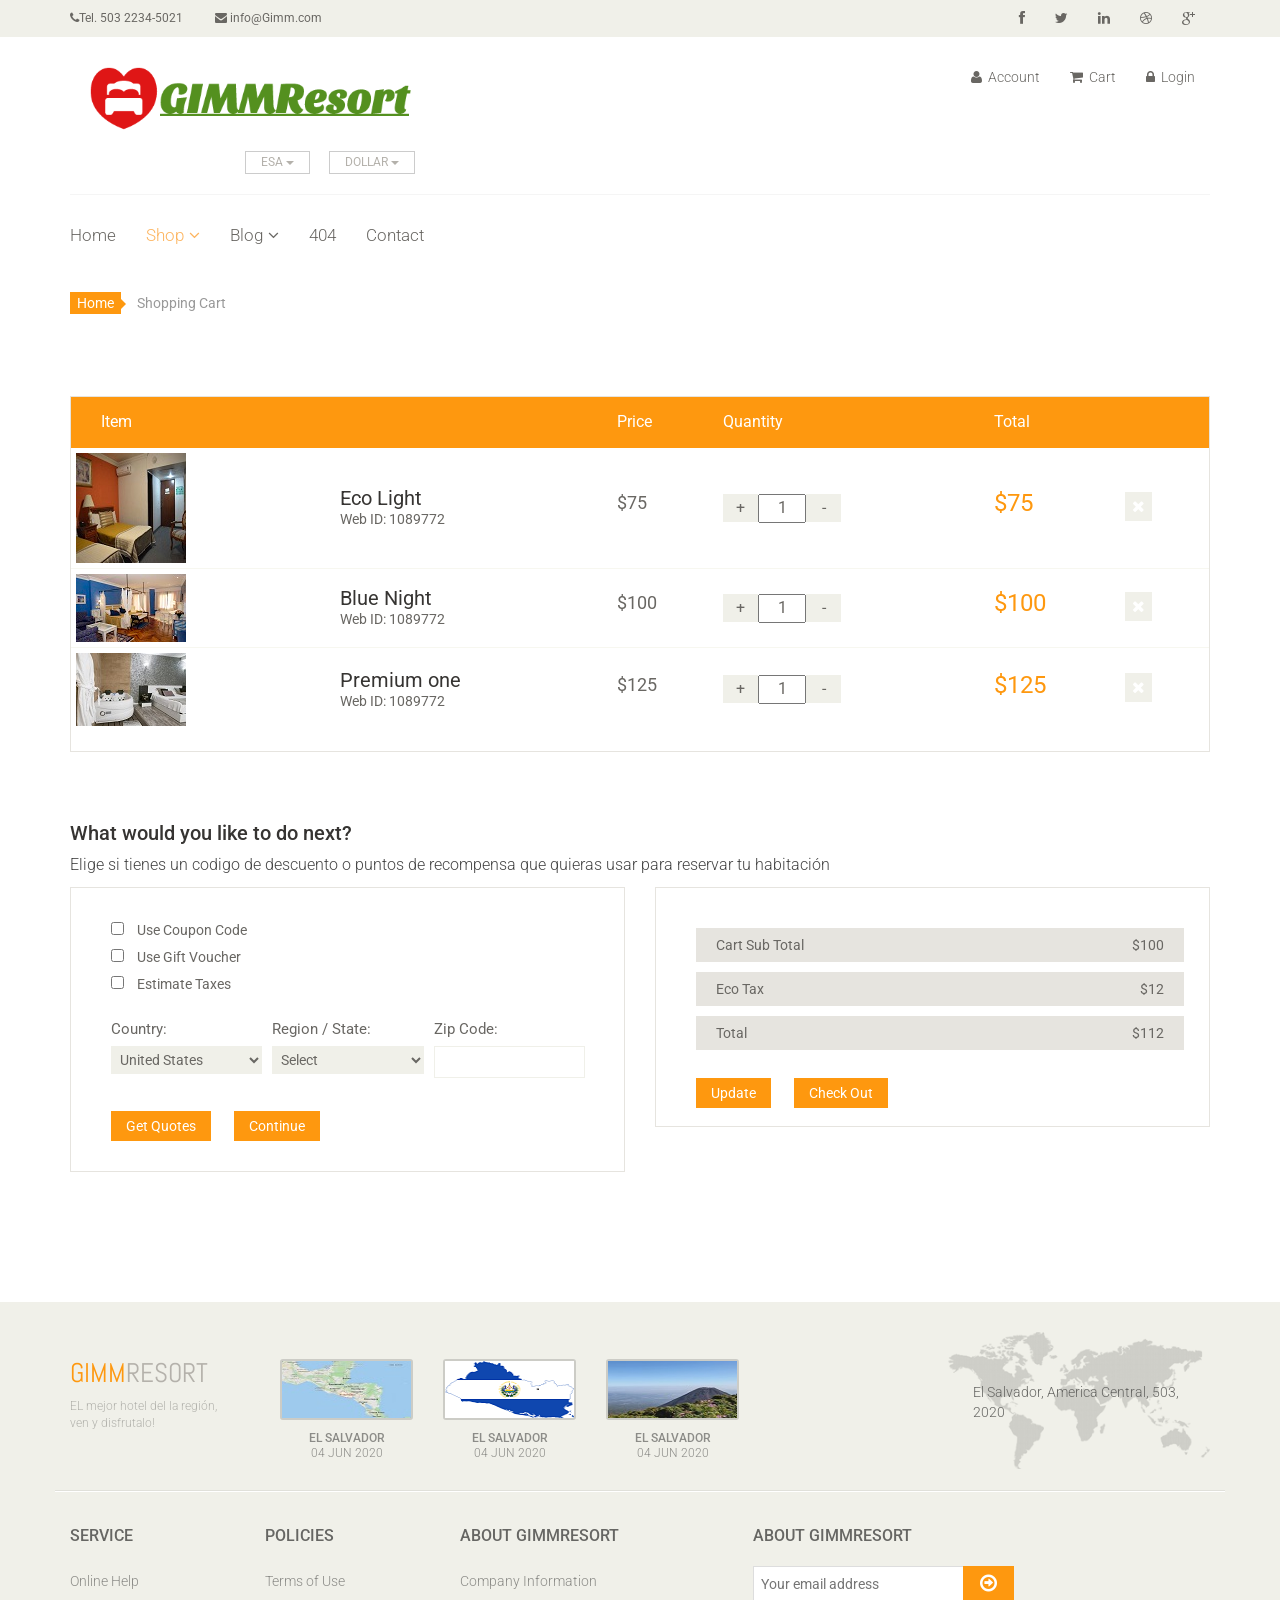
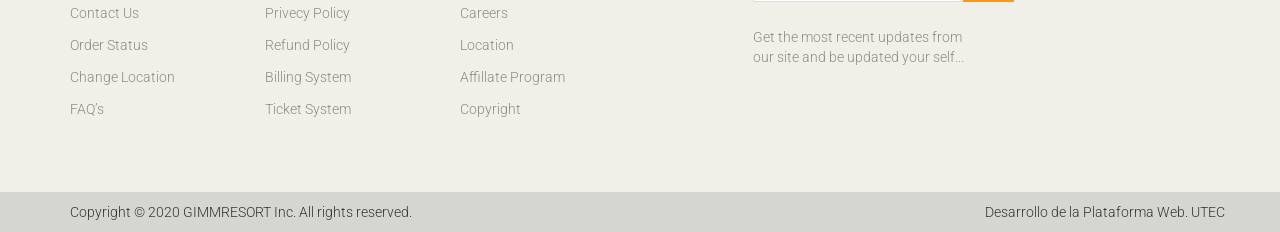
<file: GIMMRESORT/cart.html>
<!DOCTYPE html>
<html lang="en">
<head>
    <meta charset="utf-8">
    <meta name="viewport" content="width=device-width, initial-scale=1.0">
    <meta name="description" content="">
    <meta name="author" content="">
    <title>Home | GIMM RESORT</title>
    <link href="css/bootstrap.min.css" rel="stylesheet">
    <link href="css/font-awesome.min.css" rel="stylesheet">
    <link href="css/prettyPhoto.css" rel="stylesheet">
    <link href="css/price-range.css" rel="stylesheet">
    <link href="css/animate.css" rel="stylesheet">
	<link href="css/main.css" rel="stylesheet">
	<link href="css/responsive.css" rel="stylesheet">
    <!--[if lt IE 9]>
    <script src="js/html5shiv.js"></script>
    <script src="js/respond.min.js"></script>
    <![endif]-->
    <link rel="shortcut icon" href="images/ico/favicon.ico">
    <link rel="apple-touch-icon-precomposed" sizes="144x144" href="images/ico/apple-touch-icon-144-precomposed.png">
    <link rel="apple-touch-icon-precomposed" sizes="114x114" href="images/ico/apple-touch-icon-114-precomposed.png">
    <link rel="apple-touch-icon-precomposed" sizes="72x72" href="images/ico/apple-touch-icon-72-precomposed.png">
    <link rel="apple-touch-icon-precomposed" href="images/ico/apple-touch-icon-57-precomposed.png">
</head><!--/head-->

<body>
	<header id="header"><!--header-->
		<div class="header_top"><!--header_top-->
			<div class="container">
				<div class="row">
					<div class="col-sm-6">
						<div class="contactinfo">
							<ul class="nav nav-pills">
								<li><a href="#"><i class="fa fa-phone"></i>Tel. 503 2234-5021</a></li>
								<li><a href="#"><i class="fa fa-envelope"></i> info@Gimm.com</a></li>
							</ul>
						</div>
					</div>
					<div class="col-sm-6">
						<div class="social-icons pull-right">
							<ul class="nav navbar-nav">
								<li><a href="#"><i class="fa fa-facebook"></i></a></li>
								<li><a href="#"><i class="fa fa-twitter"></i></a></li>
								<li><a href="#"><i class="fa fa-linkedin"></i></a></li>
								<li><a href="#"><i class="fa fa-dribbble"></i></a></li>
								<li><a href="#"><i class="fa fa-google-plus"></i></a></li>
							</ul>
						</div>
					</div>
				</div>
			</div>
		</div><!--/header_top-->

		<div class="header-middle"><!--header-middle-->
			<div class="container">
				<div class="row">
					<div class="col-md-4 clearfix">
						<div class="logo pull-left">
							<a href="index.html"><img src="images/home/logo.png" alt="" /></a>
						</div>
						<div class="btn-group pull-right clearfix">
							<div class="btn-group">
								<button type="button" class="btn btn-default dropdown-toggle usa" data-toggle="dropdown">
									ESA
									<span class="caret"></span>
								</button>
								<ul class="dropdown-menu">
									<li><a href="">El Salvador</a></li>
									<li><a href="">Guatemala</a></li>
								</ul>
							</div>

							<div class="btn-group">
								<button type="button" class="btn btn-default dropdown-toggle usa" data-toggle="dropdown">
									DOLLAR
									<span class="caret"></span>
								</button>
								<ul class="dropdown-menu">
									<li><a href="">Dolar Estadounidence</a></li>
									<li><a href="">Quetzal</a></li>
								</ul>
							</div>
						</div>
					</div>
					<div class="col-md-8 clearfix">
						<div class="shop-menu clearfix pull-right">
							<ul class="nav navbar-nav">
								<li><a href=""><i class="fa fa-user"></i> Account</a></li>
							<!--	<li><a href=""><i class="fa fa-star"></i> Wishlist</a></li>-->
							<!--	<li><a href="checkout.html"><i class="fa fa-crosshairs"></i> Checkout</a></li>-->
								<li><a href="cart.html"><i class="fa fa-shopping-cart"></i> Cart</a></li>
								<li><a href="login.html"><i class="fa fa-lock"></i> Login</a></li>
							</ul>
						</div>
					</div>
				</div>
			</div>
		</div><!--/header-middle-->

    <div class="header-bottom"><!--header-bottom-->
      <div class="container">
        <div class="row">
          <div class="col-sm-9">
            <div class="navbar-header">
              <button type="button" class="navbar-toggle" data-toggle="collapse" data-target=".navbar-collapse">
                <span class="sr-only">Toggle navigation</span>
                <span class="icon-bar"></span>
                <span class="icon-bar"></span>
                <span class="icon-bar"></span>
              </button>
            </div>
            <div class="mainmenu pull-left">
              <ul class="nav navbar-nav collapse navbar-collapse">
                <li><a href="index.html">Home</a></li>
                <li class="dropdown"><a href="#" class="active">Shop<i class="fa fa-angle-down"></i></a>
                                    <ul role="menu" class="sub-menu">
                                        <li><a href="shop.html" class="active">Products</a></li>
                  <!--	<li><a href="product-details.html">Product Details</a></li>-->
                  <!--	<li><a href="checkout.html">Checkout</a></li>-->
                    <li><a href="cart.html">Cart</a></li>
                    <li><a href="login.html">Login</a></li>
                                    </ul>
                                </li>
                <li class="dropdown"><a href="#">Blog<i class="fa fa-angle-down"></i></a>
                                    <ul role="menu" class="sub-menu">
                                        <li><a href="blog.html">Blog information</a></li>
                  <!--	<li><a href="blog-single.html">Blog Single</a></li>-->
                                    </ul>
                                </li>
                <li><a href="404.html">404</a></li>
                <li><a href="contact-us.html">Contact</a></li>
              </ul>
            </div>
          </div>
          <div class="col-sm-3">
          </div>
        </div>
        </div>
      </div>
  </header>
	<section id="cart_items">
		<div class="container">
			<div class="breadcrumbs">
				<ol class="breadcrumb">
				  <li><a href="#">Home</a></li>
				  <li class="active">Shopping Cart</li>
				</ol>
			</div>
			<div class="table-responsive cart_info">
				<table class="table table-condensed">
					<thead>
						<tr class="cart_menu">
							<td class="image">Item</td>
							<td class="description"></td>
							<td class="price">Price</td>
							<td class="quantity">Quantity</td>
							<td class="total">Total</td>
							<td></td>
						</tr>
					</thead>
					<tbody>
						<tr>
							<td class="cart_product">
								<a href=""><img src="images/cart/eco1.jpg" alt=""></a>
							</td>
							<td class="cart_description">
								<h4><a href="">Eco Light</a></h4>
								<p>Web ID: 1089772</p>
							</td>
							<td class="cart_price">
								<p>$75</p>
							</td>
							<td class="cart_quantity">
								<div class="cart_quantity_button">
									<a class="cart_quantity_up" href=""> + </a>
									<input class="cart_quantity_input" type="text" name="quantity" value="1" autocomplete="off" size="2">
									<a class="cart_quantity_down" href=""> - </a>
								</div>
							</td>
							<td class="cart_total">
								<p class="cart_total_price">$75</p>
							</td>
							<td class="cart_delete">
								<a class="cart_quantity_delete" href=""><i class="fa fa-times"></i></a>
							</td>
						</tr>

						<tr>
							<td class="cart_product">
								<a href=""><img src="images/cart/pre1.jpg" alt=""></a>
							</td>
							<td class="cart_description">
								<h4><a href="">Blue Night</a></h4>
								<p>Web ID: 1089772</p>
							</td>
							<td class="cart_price">
								<p>$100</p>
							</td>
							<td class="cart_quantity">
								<div class="cart_quantity_button">
									<a class="cart_quantity_up" href=""> + </a>
									<input class="cart_quantity_input" type="text" name="quantity" value="1" autocomplete="off" size="2">
									<a class="cart_quantity_down" href=""> - </a>
								</div>
							</td>
							<td class="cart_total">
								<p class="cart_total_price">$100</p>
							</td>
							<td class="cart_delete">
								<a class="cart_quantity_delete" href=""><i class="fa fa-times"></i></a>
							</td>
						</tr>
						<tr>
							<td class="cart_product">
								<a href=""><img src="images/cart/pre3.jpg" alt=""></a>
							</td>
							<td class="cart_description">
								<h4><a href="">Premium one</a></h4>
								<p>Web ID: 1089772</p>
							</td>
							<td class="cart_price">
								<p>$125</p>
							</td>
							<td class="cart_quantity">
								<div class="cart_quantity_button">
									<a class="cart_quantity_up" href=""> + </a>
									<input class="cart_quantity_input" type="text" name="quantity" value="1" autocomplete="off" size="2">
									<a class="cart_quantity_down" href=""> - </a>
								</div>
							</td>
							<td class="cart_total">
								<p class="cart_total_price">$125</p>
							</td>
							<td class="cart_delete">
								<a class="cart_quantity_delete" href=""><i class="fa fa-times"></i></a>
							</td>
						</tr>
					</tbody>
				</table>
			</div>
		</div>
	</section> <!--/#cart_items-->

	<section id="do_action">
		<div class="container">
			<div class="heading">
				<h3>What would you like to do next?</h3>
				<p>Elige si tienes un codigo de descuento o puntos de recompensa que quieras usar para reservar tu habitaci&oacute;n</p>
			</div>
			<div class="row">
				<div class="col-sm-6">
					<div class="chose_area">
						<ul class="user_option">
							<li>
								<input type="checkbox">
								<label>Use Coupon Code</label>
							</li>
							<li>
								<input type="checkbox">
								<label>Use Gift Voucher</label>
							</li>
							<li>
								<input type="checkbox">
								<label>Estimate Taxes</label>
							</li>
						</ul>
						<ul class="user_info">
							<li class="single_field">
								<label>Country:</label>
								<select>
									<option>United States</option>
									<option>Bangladesh</option>
									<option>UK</option>
									<option>India</option>
									<option>Pakistan</option>
									<option>Ucrane</option>
									<option>Canada</option>
									<option>Dubai</option>
								</select>

							</li>
							<li class="single_field">
								<label>Region / State:</label>
								<select>
									<option>Select</option>
									<option>Dhaka</option>
									<option>London</option>
									<option>Dillih</option>
									<option>Lahore</option>
									<option>Alaska</option>
									<option>Canada</option>
									<option>Dubai</option>
								</select>

							</li>
							<li class="single_field zip-field">
								<label>Zip Code:</label>
								<input type="text">
							</li>
						</ul>
						<a class="btn btn-default update" href="">Get Quotes</a>
						<a class="btn btn-default check_out" href="">Continue</a>
					</div>
				</div>
				<div class="col-sm-6">
					<div class="total_area">
						<ul>
							<li>Cart Sub Total <span>$100</span></li>
							<li>Eco Tax <span>$12</span></li>
						<!--	<li>Shipping Cost <span>Free</span></li>-->
							<li>Total <span>$112</span></li>
						</ul>
							<a class="btn btn-default update" href="">Update</a>
							<a class="btn btn-default check_out" href="">Check Out</a>
					</div>
				</div>
			</div>
		</div>
	</section><!--/#do_action-->

  <footer id="footer"><!--Footer-->
		<div class="footer-top">
			<div class="container">
				<div class="row">
					<div class="col-sm-2">
						<div class="companyinfo">
							<h2><span>GIMM</span>RESORT</h2>
							<p>EL mejor hotel del la región, ven y disfrutalo!</p>
						</div>
					</div>
					<div class="col-sm-7">
						<div class="col-sm-3">
							<div class="video-gallery text-center">
								<a href="#">
									<div class="iframe-img">
										<img src="images/home/pie1.jpg" alt="" />
									</div>
									<div class="overlay-icon">
										<i class="fa fa-play-circle-o"></i>
									</div>
								</a>
								<p>EL SALVADOR</p>
								<h2>04 JUN 2020</h2>
							</div>
						</div>

						<div class="col-sm-3">
							<div class="video-gallery text-center">
								<a href="#">
									<div class="iframe-img">
										<img src="images/home/pie2.png" alt="" />
									</div>
									<div class="overlay-icon">
										<i class="fa fa-play-circle-o"></i>
									</div>
								</a>
								<p>EL SALVADOR</p>
								<h2>04 JUN 2020</h2>
							</div>
						</div>

						<div class="col-sm-3">
							<div class="video-gallery text-center">
								<a href="#">
									<div class="iframe-img">
										<img src="images/home/pie3.jpg" alt="" />
									</div>
									<div class="overlay-icon">
										<i class="fa fa-play-circle-o"></i>
									</div>
								</a>
								<p>EL SALVADOR</p>
								<h2>04 JUN 2020</h2>
							</div>
						</div>

					<div class="col-sm-3">

						</div>
					</div>
					<div class="col-sm-3">
						<div class="address">
							<img src="images/home/map.png" alt="" />
							<p>El Salvador, America Central, 503, 2020</p>
						</div>
					</div>
				</div>
			</div>
		</div>

		<div class="footer-widget">
			<div class="container">
				<div class="row">
					<div class="col-sm-2">
						<div class="single-widget">
							<h2>Service</h2>
							<ul class="nav nav-pills nav-stacked">
								<li><a href="#">Online Help</a></li>
								<li><a href="#">Contact Us</a></li>
								<li><a href="#">Order Status</a></li>
								<li><a href="#">Change Location</a></li>
								<li><a href="#">FAQ’s</a></li>
							</ul>
						</div>
					</div>

					<div class="col-sm-2">
						<div class="single-widget">
							<h2>Policies</h2>
							<ul class="nav nav-pills nav-stacked">
								<li><a href="#">Terms of Use</a></li>
								<li><a href="#">Privecy Policy</a></li>
								<li><a href="#">Refund Policy</a></li>
								<li><a href="#">Billing System</a></li>
								<li><a href="#">Ticket System</a></li>
							</ul>
						</div>
					</div>
					<div class="col-sm-2">
						<div class="single-widget">
							<h2>About GIMMRESORT</h2>
							<ul class="nav nav-pills nav-stacked">
								<li><a href="#">Company Information</a></li>
								<li><a href="#">Careers</a></li>
								<li><a href="#">Location</a></li>
								<li><a href="#">Affillate Program</a></li>
								<li><a href="#">Copyright</a></li>
							</ul>
						</div>
					</div>
					<div class="col-sm-3 col-sm-offset-1">
						<div class="single-widget">
							<h2>About GIMMRESORT</h2>
							<form action="#" class="searchform">
								<input type="text" placeholder="Your email address" />
								<button type="submit" class="btn btn-default"><i class="fa fa-arrow-circle-o-right"></i></button>
								<p>Get the most recent updates from <br />our site and be updated your self...</p>
							</form>
						</div>
					</div>

				</div>
			</div>
		</div>

		<div class="footer-bottom">
			<div class="container">
				<div class="row">
					<p class="pull-left">Copyright © 2020 GIMMRESORT Inc. All rights reserved.</p>
						<p class="pull-right">Desarrollo de la Plataforma Web. UTEC</p>
				</div>
			</div>
		</div>

	</footer><!--/Footer-->


    <script src="js/jquery.js"></script>
	<script src="js/bootstrap.min.js"></script>
	<script src="js/jquery.scrollUp.min.js"></script>
    <script src="js/jquery.prettyPhoto.js"></script>
    <script src="js/main.js"></script>
</body>
</html>
</file>
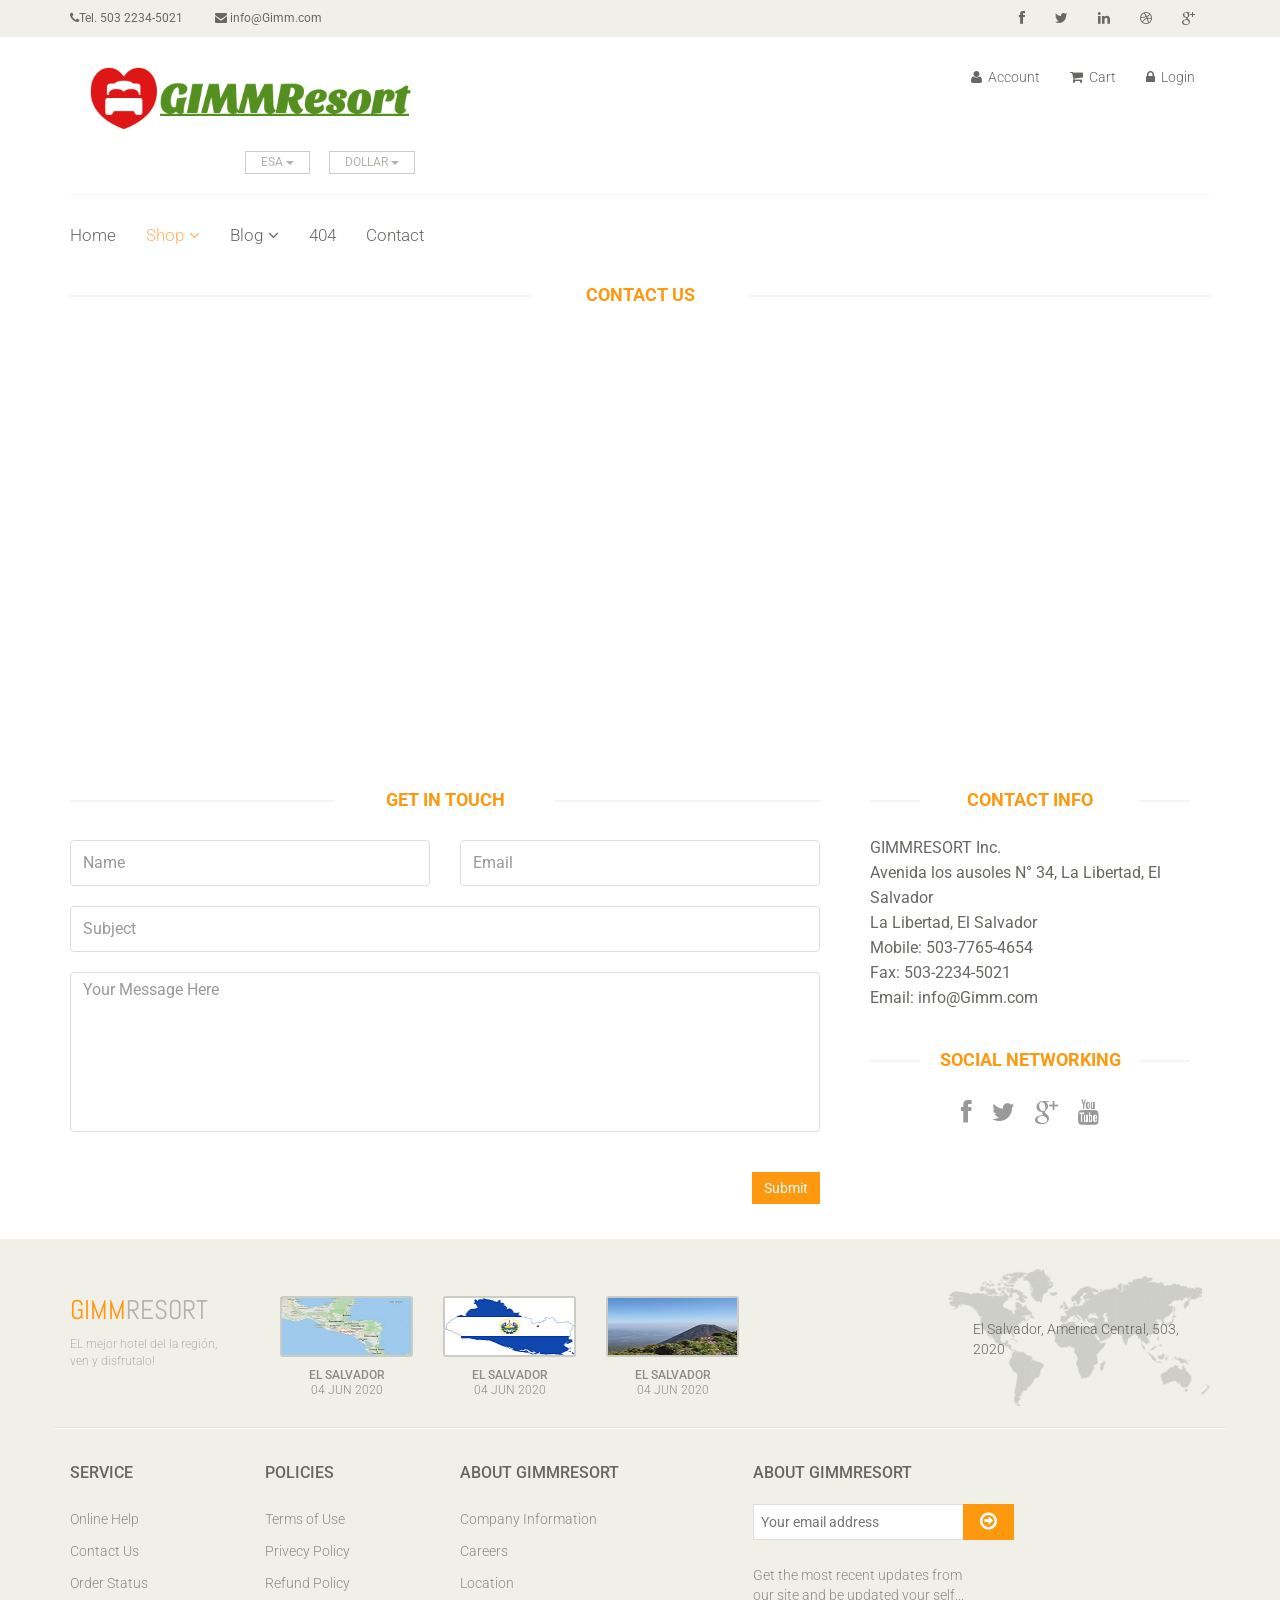
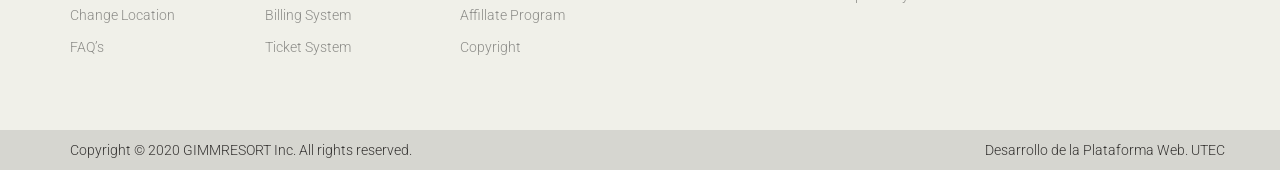
<file: GIMMRESORT/contact-us.html>
<!DOCTYPE html>
<html lang="en">
<head>
    <meta charset="utf-8">
    <meta name="viewport" content="width=device-width, initial-scale=1.0">
    <meta name="description" content="">
    <meta name="author" content="">
    <title>Home | GIMM RESORT</title>
    <link href="css/bootstrap.min.css" rel="stylesheet">
    <link href="css/font-awesome.min.css" rel="stylesheet">
    <link href="css/prettyPhoto.css" rel="stylesheet">
    <link href="css/price-range.css" rel="stylesheet">
    <link href="css/animate.css" rel="stylesheet">
	<link href="css/main.css" rel="stylesheet">
	<link href="css/responsive.css" rel="stylesheet">
    <!--[if lt IE 9]>
    <script src="js/html5shiv.js"></script>
    <script src="js/respond.min.js"></script>
    <![endif]-->
    <link rel="shortcut icon" href="images/ico/favicon.ico">
    <link rel="apple-touch-icon-precomposed" sizes="144x144" href="images/ico/apple-touch-icon-144-precomposed.png">
    <link rel="apple-touch-icon-precomposed" sizes="114x114" href="images/ico/apple-touch-icon-114-precomposed.png">
    <link rel="apple-touch-icon-precomposed" sizes="72x72" href="images/ico/apple-touch-icon-72-precomposed.png">
    <link rel="apple-touch-icon-precomposed" href="images/ico/apple-touch-icon-57-precomposed.png">
</head><!--/head-->

<body>
	<header id="header"><!--header-->
		<div class="header_top"><!--header_top-->
			<div class="container">
				<div class="row">
					<div class="col-sm-6">
						<div class="contactinfo">
							<ul class="nav nav-pills">
								<li><a href="#"><i class="fa fa-phone"></i>Tel. 503 2234-5021</a></li>
								<li><a href="#"><i class="fa fa-envelope"></i> info@Gimm.com</a></li>
							</ul>
						</div>
					</div>
					<div class="col-sm-6">
						<div class="social-icons pull-right">
							<ul class="nav navbar-nav">
								<li><a href="#"><i class="fa fa-facebook"></i></a></li>
								<li><a href="#"><i class="fa fa-twitter"></i></a></li>
								<li><a href="#"><i class="fa fa-linkedin"></i></a></li>
								<li><a href="#"><i class="fa fa-dribbble"></i></a></li>
								<li><a href="#"><i class="fa fa-google-plus"></i></a></li>
							</ul>
						</div>
					</div>
				</div>
			</div>
		</div><!--/header_top-->

		<div class="header-middle"><!--header-middle-->
			<div class="container">
				<div class="row">
					<div class="col-md-4 clearfix">
						<div class="logo pull-left">
							<a href="index.html"><img src="images/home/logo.png" alt="" /></a>
						</div>
						<div class="btn-group pull-right clearfix">
							<div class="btn-group">
								<button type="button" class="btn btn-default dropdown-toggle usa" data-toggle="dropdown">
									ESA
									<span class="caret"></span>
								</button>
								<ul class="dropdown-menu">
									<li><a href="">El Salvador</a></li>
									<li><a href="">Guatemala</a></li>
								</ul>
							</div>

							<div class="btn-group">
								<button type="button" class="btn btn-default dropdown-toggle usa" data-toggle="dropdown">
									DOLLAR
									<span class="caret"></span>
								</button>
								<ul class="dropdown-menu">
									<li><a href="">Dolar Estadounidence</a></li>
									<li><a href="">Quetzal</a></li>
								</ul>
							</div>
						</div>
					</div>
					<div class="col-md-8 clearfix">
						<div class="shop-menu clearfix pull-right">
							<ul class="nav navbar-nav">
								<li><a href=""><i class="fa fa-user"></i> Account</a></li>
								<li><a href="cart.html"><i class="fa fa-shopping-cart"></i> Cart</a></li>
								<li><a href="login.html"><i class="fa fa-lock"></i> Login</a></li>
							</ul>
						</div>
					</div>
				</div>
			</div>
		</div><!--/header-middle-->

    <div class="header-bottom"><!--header-bottom-->
      <div class="container">
        <div class="row">
          <div class="col-sm-9">
            <div class="navbar-header">
              <button type="button" class="navbar-toggle" data-toggle="collapse" data-target=".navbar-collapse">
                <span class="sr-only">Toggle navigation</span>
                <span class="icon-bar"></span>
                <span class="icon-bar"></span>
                <span class="icon-bar"></span>
              </button>
            </div>
            <div class="mainmenu pull-left">
              <ul class="nav navbar-nav collapse navbar-collapse">
                <li><a href="index.html">Home</a></li>
                <li class="dropdown"><a href="#" class="active">Shop<i class="fa fa-angle-down"></i></a>
                                    <ul role="menu" class="sub-menu">
                                        <li><a href="shop.html" class="active">Products</a></li>
                    <li><a href="cart.html">Cart</a></li>
                    <li><a href="login.html">Login</a></li>
                                    </ul>
                                </li>
                <li class="dropdown"><a href="#">Blog<i class="fa fa-angle-down"></i></a>
                                    <ul role="menu" class="sub-menu">
                                        <li><a href="blog.html">Blog information</a></li>
                                    </ul>
                                </li>
                <li><a href="404.html">404</a></li>
                <li><a href="contact-us.html">Contact</a></li>
              </ul>
            </div>
          </div>
          <div class="col-sm-3">
          </div>
        </div>
        </div>
      </div>
  </header>

	 <div id="contact-page" class="container">
    	<div class="bg">
	    	<div class="row">
	    		<div class="col-sm-12">
					<h2 class="title text-center">Contact <strong>Us</strong></h2>
					<div id="gmap" class="contact-map">
					</div>
				</div>
			</div>
    		<div class="row">
	    		<div class="col-sm-8">
	    			<div class="contact-form">
	    				<h2 class="title text-center">Get In Touch</h2>
	    				<div class="status alert alert-success" style="display: none"></div>
				    	<form id="main-contact-form" class="contact-form row" name="contact-form" method="post">
				            <div class="form-group col-md-6">
				                <input type="text" name="name" class="form-control" required="required" placeholder="Name">
				            </div>
				            <div class="form-group col-md-6">
				                <input type="email" name="email" class="form-control" required="required" placeholder="Email">
				            </div>
				            <div class="form-group col-md-12">
				                <input type="text" name="subject" class="form-control" required="required" placeholder="Subject">
				            </div>
				            <div class="form-group col-md-12">
				                <textarea name="message" id="message" required="required" class="form-control" rows="8" placeholder="Your Message Here"></textarea>
				            </div>
				            <div class="form-group col-md-12">
				                <input type="submit" name="submit" class="btn btn-primary pull-right" value="Submit">
				            </div>
				        </form>
	    			</div>
	    		</div>
	    		<div class="col-sm-4">
	    			<div class="contact-info">
	    				<h2 class="title text-center">Contact Info</h2>
	    				<address>
	    					<p>GIMMRESORT Inc.</p>
							<p>Avenida los ausoles N° 34, La Libertad, El Salvador</p>
							<p>La Libertad, El Salvador</p>
							<p>Mobile: 503-7765-4654</p>
							<p>Fax: 503-2234-5021</p>
							<p>Email: info@Gimm.com</p>
	    				</address>
	    				<div class="social-networks">
	    					<h2 class="title text-center">Social Networking</h2>
							<ul>
								<li>
									<a href="#"><i class="fa fa-facebook"></i></a>
								</li>
								<li>
									<a href="#"><i class="fa fa-twitter"></i></a>
								</li>
								<li>
									<a href="#"><i class="fa fa-google-plus"></i></a>
								</li>
								<li>
									<a href="#"><i class="fa fa-youtube"></i></a>
								</li>
							</ul>
	    				</div>
	    			</div>
    			</div>
	    	</div>
    	</div>
    </div><!--/#contact-page-->

    <footer id="footer"><!--Footer-->
  		<div class="footer-top">
  			<div class="container">
  				<div class="row">
  					<div class="col-sm-2">
  						<div class="companyinfo">
  							<h2><span>GIMM</span>RESORT</h2>
  							<p>EL mejor hotel del la región, ven y disfrutalo!</p>
  						</div>
  					</div>
  					<div class="col-sm-7">
  						<div class="col-sm-3">
  							<div class="video-gallery text-center">
  								<a href="#">
  									<div class="iframe-img">
  										<img src="images/home/pie1.jpg" alt="" />
  									</div>
  									<div class="overlay-icon">
  										<i class="fa fa-play-circle-o"></i>
  									</div>
  								</a>
  								<p>EL SALVADOR</p>
  								<h2>04 JUN 2020</h2>
  							</div>
  						</div>

  						<div class="col-sm-3">
  							<div class="video-gallery text-center">
  								<a href="#">
  									<div class="iframe-img">
  										<img src="images/home/pie2.png" alt="" />
  									</div>
  									<div class="overlay-icon">
  										<i class="fa fa-play-circle-o"></i>
  									</div>
  								</a>
  								<p>EL SALVADOR</p>
  								<h2>04 JUN 2020</h2>
  							</div>
  						</div>

  						<div class="col-sm-3">
  							<div class="video-gallery text-center">
  								<a href="#">
  									<div class="iframe-img">
  										<img src="images/home/pie3.jpg" alt="" />
  									</div>
  									<div class="overlay-icon">
  										<i class="fa fa-play-circle-o"></i>
  									</div>
  								</a>
  								<p>EL SALVADOR</p>
  								<h2>04 JUN 2020</h2>
  							</div>
  						</div>

  					<div class="col-sm-3">

  						</div>
  					</div>
  					<div class="col-sm-3">
  						<div class="address">
  							<img src="images/home/map.png" alt="" />
  							<p>El Salvador, America Central, 503, 2020</p>
  						</div>
  					</div>
  				</div>
  			</div>
  		</div>

  		<div class="footer-widget">
  			<div class="container">
  				<div class="row">
  					<div class="col-sm-2">
  						<div class="single-widget">
  							<h2>Service</h2>
  							<ul class="nav nav-pills nav-stacked">
  								<li><a href="#">Online Help</a></li>
  								<li><a href="#">Contact Us</a></li>
  								<li><a href="#">Order Status</a></li>
  								<li><a href="#">Change Location</a></li>
  								<li><a href="#">FAQ’s</a></li>
  							</ul>
  						</div>
  					</div>

  					<div class="col-sm-2">
  						<div class="single-widget">
  							<h2>Policies</h2>
  							<ul class="nav nav-pills nav-stacked">
  								<li><a href="#">Terms of Use</a></li>
  								<li><a href="#">Privecy Policy</a></li>
  								<li><a href="#">Refund Policy</a></li>
  								<li><a href="#">Billing System</a></li>
  								<li><a href="#">Ticket System</a></li>
  							</ul>
  						</div>
  					</div>
  					<div class="col-sm-2">
  						<div class="single-widget">
  							<h2>About GIMMRESORT</h2>
  							<ul class="nav nav-pills nav-stacked">
  								<li><a href="#">Company Information</a></li>
  								<li><a href="#">Careers</a></li>
  								<li><a href="#">Location</a></li>
  								<li><a href="#">Affillate Program</a></li>
  								<li><a href="#">Copyright</a></li>
  							</ul>
  						</div>
  					</div>
  					<div class="col-sm-3 col-sm-offset-1">
  						<div class="single-widget">
  							<h2>About GIMMRESORT</h2>
  							<form action="#" class="searchform">
  								<input type="text" placeholder="Your email address" />
  								<button type="submit" class="btn btn-default"><i class="fa fa-arrow-circle-o-right"></i></button>
  								<p>Get the most recent updates from <br />our site and be updated your self...</p>
  							</form>
  						</div>
  					</div>

  				</div>
  			</div>
  		</div>

  		<div class="footer-bottom">
  			<div class="container">
  				<div class="row">
  					<p class="pull-left">Copyright © 2020 GIMMRESORT Inc. All rights reserved.</p>
  						<p class="pull-right">Desarrollo de la Plataforma Web. UTEC</p>
  				</div>
  			</div>
  		</div>

  	</footer><!--/Footer-->

    <script src="js/jquery.js"></script>
	<script src="js/bootstrap.min.js"></script>
	<script type="text/javascript" src="http://maps.google.com/maps/api/js?sensor=true"></script>
    <script type="text/javascript" src="js/gmaps.js"></script>
	<script src="js/contact.js"></script>
	<script src="js/price-range.js"></script>
    <script src="js/jquery.scrollUp.min.js"></script>
    <script src="js/jquery.prettyPhoto.js"></script>
    <script src="js/main.js"></script>
</body>
</html>
</file>
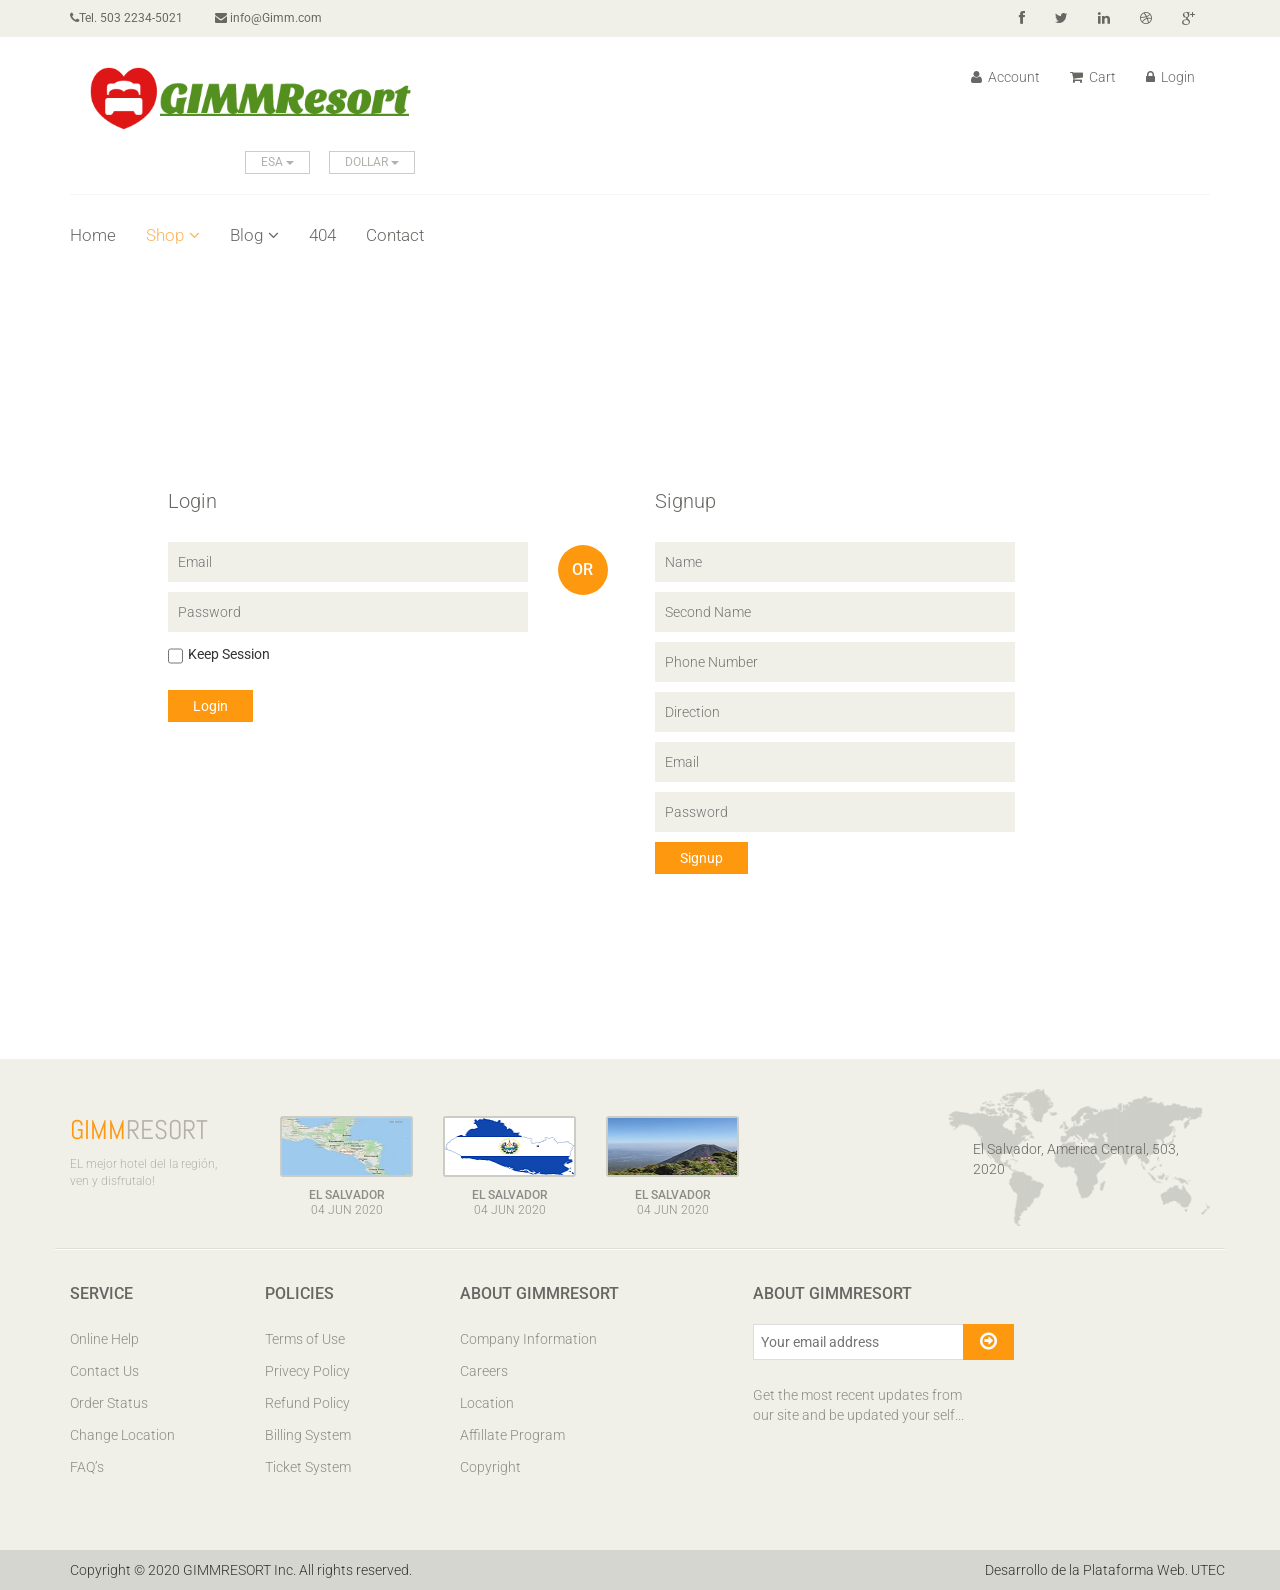
<file: GIMMRESORT/login.html>
<!DOCTYPE html>
<html lang="en">
<head>
    <meta charset="utf-8">
    <meta name="viewport" content="width=device-width, initial-scale=1.0">
    <meta name="description" content="">
    <meta name="author" content="">
    <title>Home | GIMM RESORT</title>
    <link href="css/bootstrap.min.css" rel="stylesheet">
    <link href="css/font-awesome.min.css" rel="stylesheet">
    <link href="css/prettyPhoto.css" rel="stylesheet">
    <link href="css/price-range.css" rel="stylesheet">
    <link href="css/animate.css" rel="stylesheet">
	<link href="css/main.css" rel="stylesheet">
	<link href="css/responsive.css" rel="stylesheet">
    <!--[if lt IE 9]>
    <script src="js/html5shiv.js"></script>
    <script src="js/respond.min.js"></script>
    <![endif]-->
    <link rel="shortcut icon" href="images/ico/favicon.ico">
    <link rel="apple-touch-icon-precomposed" sizes="144x144" href="images/ico/apple-touch-icon-144-precomposed.png">
    <link rel="apple-touch-icon-precomposed" sizes="114x114" href="images/ico/apple-touch-icon-114-precomposed.png">
    <link rel="apple-touch-icon-precomposed" sizes="72x72" href="images/ico/apple-touch-icon-72-precomposed.png">
    <link rel="apple-touch-icon-precomposed" href="images/ico/apple-touch-icon-57-precomposed.png">
</head><!--/head-->

<body>
	<header id="header"><!--header-->
		<div class="header_top"><!--header_top-->
			<div class="container">
				<div class="row">
					<div class="col-sm-6">
						<div class="contactinfo">
							<ul class="nav nav-pills">
								<li><a href="#"><i class="fa fa-phone"></i>Tel. 503 2234-5021</a></li>
								<li><a href="#"><i class="fa fa-envelope"></i> info@Gimm.com</a></li>
							</ul>
						</div>
					</div>
					<div class="col-sm-6">
						<div class="social-icons pull-right">
							<ul class="nav navbar-nav">
								<li><a href="#"><i class="fa fa-facebook"></i></a></li>
								<li><a href="#"><i class="fa fa-twitter"></i></a></li>
								<li><a href="#"><i class="fa fa-linkedin"></i></a></li>
								<li><a href="#"><i class="fa fa-dribbble"></i></a></li>
								<li><a href="#"><i class="fa fa-google-plus"></i></a></li>
							</ul>
						</div>
					</div>
				</div>
			</div>
		</div><!--/header_top-->

		<div class="header-middle"><!--header-middle-->
			<div class="container">
				<div class="row">
					<div class="col-md-4 clearfix">
						<div class="logo pull-left">
							<a href="index.html"><img src="images/home/logo.png" alt="" /></a>
						</div>
						<div class="btn-group pull-right clearfix">
							<div class="btn-group">
								<button type="button" class="btn btn-default dropdown-toggle usa" data-toggle="dropdown">
									ESA
									<span class="caret"></span>
								</button>
								<ul class="dropdown-menu">
									<li><a href="">El Salvador</a></li>
									<li><a href="">Guatemala</a></li>
								</ul>
							</div>

							<div class="btn-group">
								<button type="button" class="btn btn-default dropdown-toggle usa" data-toggle="dropdown">
									DOLLAR
									<span class="caret"></span>
								</button>
								<ul class="dropdown-menu">
									<li><a href="">Dolar Estadounidence</a></li>
									<li><a href="">Quetzal</a></li>
								</ul>
							</div>
						</div>
					</div>
					<div class="col-md-8 clearfix">
						<div class="shop-menu clearfix pull-right">
							<ul class="nav navbar-nav">
								<li><a href=""><i class="fa fa-user"></i> Account</a></li>
								<!--<li><a href=""><i class="fa fa-star"></i> Wishlist</a></li>-->
								<!--<li><a href="checkout.html"><i class="fa fa-crosshairs"></i> Checkout</a></li>-->
								<li><a href="cart.html"><i class="fa fa-shopping-cart"></i> Cart</a></li>
								<li><a href="login.html"><i class="fa fa-lock"></i> Login</a></li>
							</ul>
						</div>
					</div>
				</div>
			</div>
		</div><!--/header-middle-->

    <div class="header-bottom"><!--header-bottom-->
      <div class="container">
        <div class="row">
          <div class="col-sm-9">
            <div class="navbar-header">
              <button type="button" class="navbar-toggle" data-toggle="collapse" data-target=".navbar-collapse">
                <span class="sr-only">Toggle navigation</span>
                <span class="icon-bar"></span>
                <span class="icon-bar"></span>
                <span class="icon-bar"></span>
              </button>
            </div>
            <div class="mainmenu pull-left">
              <ul class="nav navbar-nav collapse navbar-collapse">
                <li><a href="index.html">Home</a></li>
                <li class="dropdown"><a href="#" class="active">Shop<i class="fa fa-angle-down"></i></a>
                                    <ul role="menu" class="sub-menu">
                                        <li><a href="shop.html" class="active">Products</a></li>
                  <!--	<li><a href="product-details.html">Product Details</a></li>-->
                  <!--	<li><a href="checkout.html">Checkout</a></li>-->
                    <li><a href="cart.html">Cart</a></li>
                    <li><a href="login.html">Login</a></li>
                                    </ul>
                                </li>
                <li class="dropdown"><a href="#">Blog<i class="fa fa-angle-down"></i></a>
                                    <ul role="menu" class="sub-menu">
                                        <li><a href="blog.html">Blog information</a></li>
                  <!--	<li><a href="blog-single.html">Blog Single</a></li>-->
                                    </ul>
                                </li>
                <li><a href="404.html">404</a></li>
                <li><a href="contact-us.html">Contact</a></li>
              </ul>
            </div>
          </div>
          <div class="col-sm-3">
          </div>
        </div>
        </div>
      </div>
  </header>

	<section id="form"><!--form-->
		<div class="container">
			<div class="row">
				<div class="col-sm-4 col-sm-offset-1">
					<div class="login-form"><!--login form-->
						<h2>Login</h2>
						<form action="#">
							<input type="email" placeholder="Email" name="Correo" value=""/>
							<input type="password" placeholder="Password" name="Pass" value=""/>
							<span>
								<input type="checkbox" class="checkbox">
								Keep Session
							</span>
							<button type="submit" class="btn btn-default">Login</button>
						</form>
					</div><!--/login form-->
				</div>
				<div class="col-sm-1">
					<h2 class="or">OR</h2>
				</div>
				<div class="col-sm-4">
					<div class="signup-form"><!--sign up form-->
						<h2>Signup</h2>
						<form action="./php/Func.php" method="POST">
							<input type="text" placeholder="Name" name="Nombre" value=""/>
							<input type="text" placeholder="Second Name" name="Apellido" value=""/>
							<input type="text" placeholder="Phone Number" name="Telefono" value=""/>
							<input type="text" placeholder="Direction" name="Direccion" value=""/>
							<input type="email" placeholder="Email" name="Correo" value=""/>
							<input type="password" placeholder="Password" name="Pass" value=""/>							
							<button type="submit" name="Boton" value=1 class="btn btn-default">Signup</button>
						</form>
					</div><!--/sign up form-->
				</div>
			</div>
		</div>
	</section><!--/form-->


  <footer id="footer"><!--Footer-->
		<div class="footer-top">
			<div class="container">
				<div class="row">
					<div class="col-sm-2">
						<div class="companyinfo">
							<h2><span>GIMM</span>RESORT</h2>
							<p>EL mejor hotel del la región, ven y disfrutalo!</p>
						</div>
					</div>
					<div class="col-sm-7">
						<div class="col-sm-3">
							<div class="video-gallery text-center">
								<a href="#">
									<div class="iframe-img">
										<img src="images/home/pie1.jpg" alt="" />
									</div>
									<div class="overlay-icon">
										<i class="fa fa-play-circle-o"></i>
									</div>
								</a>
								<p>EL SALVADOR</p>
								<h2>04 JUN 2020</h2>
							</div>
						</div>

						<div class="col-sm-3">
							<div class="video-gallery text-center">
								<a href="#">
									<div class="iframe-img">
										<img src="images/home/pie2.png" alt="" />
									</div>
									<div class="overlay-icon">
										<i class="fa fa-play-circle-o"></i>
									</div>
								</a>
								<p>EL SALVADOR</p>
								<h2>04 JUN 2020</h2>
							</div>
						</div>

						<div class="col-sm-3">
							<div class="video-gallery text-center">
								<a href="#">
									<div class="iframe-img">
										<img src="images/home/pie3.jpg" alt="" />
									</div>
									<div class="overlay-icon">
										<i class="fa fa-play-circle-o"></i>
									</div>
								</a>
								<p>EL SALVADOR</p>
								<h2>04 JUN 2020</h2>
							</div>
						</div>

					<div class="col-sm-3">

						</div>
					</div>
					<div class="col-sm-3">
						<div class="address">
							<img src="images/home/map.png" alt="" />
							<p>El Salvador, America Central, 503, 2020</p>
						</div>
					</div>
				</div>
			</div>
		</div>

		<div class="footer-widget">
			<div class="container">
				<div class="row">
					<div class="col-sm-2">
						<div class="single-widget">
							<h2>Service</h2>
							<ul class="nav nav-pills nav-stacked">
								<li><a href="#">Online Help</a></li>
								<li><a href="#">Contact Us</a></li>
								<li><a href="#">Order Status</a></li>
								<li><a href="#">Change Location</a></li>
								<li><a href="#">FAQ’s</a></li>
							</ul>
						</div>
					</div>

					<div class="col-sm-2">
						<div class="single-widget">
							<h2>Policies</h2>
							<ul class="nav nav-pills nav-stacked">
								<li><a href="#">Terms of Use</a></li>
								<li><a href="#">Privecy Policy</a></li>
								<li><a href="#">Refund Policy</a></li>
								<li><a href="#">Billing System</a></li>
								<li><a href="#">Ticket System</a></li>
							</ul>
						</div>
					</div>
					<div class="col-sm-2">
						<div class="single-widget">
							<h2>About GIMMRESORT</h2>
							<ul class="nav nav-pills nav-stacked">
								<li><a href="#">Company Information</a></li>
								<li><a href="#">Careers</a></li>
								<li><a href="#">Location</a></li>
								<li><a href="#">Affillate Program</a></li>
								<li><a href="#">Copyright</a></li>
							</ul>
						</div>
					</div>
					<div class="col-sm-3 col-sm-offset-1">
						<div class="single-widget">
							<h2>About GIMMRESORT</h2>
							<form action="#" class="searchform">
								<input type="text" placeholder="Your email address" />
								<button type="submit" class="btn btn-default"><i class="fa fa-arrow-circle-o-right"></i></button>
								<p>Get the most recent updates from <br />our site and be updated your self...</p>
							</form>
						</div>
					</div>

				</div>
			</div>
		</div>

		<div class="footer-bottom">
			<div class="container">
				<div class="row">
					<p class="pull-left">Copyright © 2020 GIMMRESORT Inc. All rights reserved.</p>
						<p class="pull-right">Desarrollo de la Plataforma Web. UTEC</p>
				</div>
			</div>
		</div>

	</footer><!--/Footer-->



    <script src="js/jquery.js"></script>
	<script src="js/price-range.js"></script>
    <script src="js/jquery.scrollUp.min.js"></script>
	<script src="js/bootstrap.min.js"></script>
    <script src="js/jquery.prettyPhoto.js"></script>
    <script src="js/main.js"></script>
</body>
</html>
</file>
<file: GIMMRESORT/css/prettyPhoto.css>
div.pp_default .pp_top,div.pp_default .pp_top .pp_middle,div.pp_default .pp_top .pp_left,div.pp_default .pp_top .pp_right,div.pp_default .pp_bottom,div.pp_default .pp_bottom .pp_left,div.pp_default .pp_bottom .pp_middle,div.pp_default .pp_bottom .pp_right{height:13px}
div.pp_default .pp_top .pp_left{background:url(../images/prettyPhoto/default/sprite.png) -78px -93px no-repeat}
div.pp_default .pp_top .pp_middle{background:url(../images/prettyPhoto/default/sprite_x.png) top left repeat-x}
div.pp_default .pp_top .pp_right{background:url(../images/prettyPhoto/default/sprite.png) -112px -93px no-repeat}
div.pp_default .pp_content .ppt{color:#f8f8f8}
div.pp_default .pp_content_container .pp_left{background:url(../images/prettyPhoto/default/sprite_y.png) -7px 0 repeat-y;padding-left:13px}
div.pp_default .pp_content_container .pp_right{background:url(../images/prettyPhoto/default/sprite_y.png) top right repeat-y;padding-right:13px}
div.pp_default .pp_next:hover{background:url(../images/prettyPhoto/default/sprite_next.png) center right no-repeat;cursor:pointer}
div.pp_default .pp_previous:hover{background:url(../images/prettyPhoto/default/sprite_prev.png) center left no-repeat;cursor:pointer}
div.pp_default .pp_expand{background:url(../images/prettyPhoto/default/sprite.png) 0 -29px no-repeat;cursor:pointer;width:28px;height:28px}
div.pp_default .pp_expand:hover{background:url(../images/prettyPhoto/default/sprite.png) 0 -56px no-repeat;cursor:pointer}
div.pp_default .pp_contract{background:url(../images/prettyPhoto/default/sprite.png) 0 -84px no-repeat;cursor:pointer;width:28px;height:28px}
div.pp_default .pp_contract:hover{background:url(../images/prettyPhoto/default/sprite.png) 0 -113px no-repeat;cursor:pointer}
div.pp_default .pp_close{width:30px;height:30px;background:url(../images/prettyPhoto/default/sprite.png) 2px 1px no-repeat;cursor:pointer}
div.pp_default .pp_gallery ul li a{background:url(../images/prettyPhoto/default/default_thumb.png) center center #f8f8f8;border:1px solid #aaa}
div.pp_default .pp_social{margin-top:7px}
div.pp_default .pp_gallery a.pp_arrow_previous,div.pp_default .pp_gallery a.pp_arrow_next{position:static;left:auto}
div.pp_default .pp_nav .pp_play,div.pp_default .pp_nav .pp_pause{background:url(../images/prettyPhoto/default/sprite.png) -51px 1px no-repeat;height:30px;width:30px}
div.pp_default .pp_nav .pp_pause{background-position:-51px -29px}
div.pp_default a.pp_arrow_previous,div.pp_default a.pp_arrow_next{background:url(../images/prettyPhoto/default/sprite.png) -31px -3px no-repeat;height:20px;width:20px;margin:4px 0 0}
div.pp_default a.pp_arrow_next{left:52px;background-position:-82px -3px}
div.pp_default .pp_content_container .pp_details{margin-top:5px}
div.pp_default .pp_nav{clear:none;height:30px;width:110px;position:relative}
div.pp_default .pp_nav .currentTextHolder{font-family:Georgia;font-style:italic;color:#999;font-size:11px;left:75px;line-height:25px;position:absolute;top:2px;margin:0;padding:0 0 0 10px}
div.pp_default .pp_close:hover,div.pp_default .pp_nav .pp_play:hover,div.pp_default .pp_nav .pp_pause:hover,div.pp_default .pp_arrow_next:hover,div.pp_default .pp_arrow_previous:hover{opacity:0.7}
div.pp_default .pp_description{font-size:11px;font-weight:700;line-height:14px;margin:5px 50px 5px 0}
div.pp_default .pp_bottom .pp_left{background:url(../images/prettyPhoto/default/sprite.png) -78px -127px no-repeat}
div.pp_default .pp_bottom .pp_middle{background:url(../images/prettyPhoto/default/sprite_x.png) bottom left repeat-x}
div.pp_default .pp_bottom .pp_right{background:url(../images/prettyPhoto/default/sprite.png) -112px -127px no-repeat}
div.pp_default .pp_loaderIcon{background:url(../images/prettyPhoto/default/loader.gif) center center no-repeat}
div.light_rounded .pp_top .pp_left{background:url(../images/prettyPhoto/light_rounded/sprite.png) -88px -53px no-repeat}
div.light_rounded .pp_top .pp_right{background:url(../images/prettyPhoto/light_rounded/sprite.png) -110px -53px no-repeat}
div.light_rounded .pp_next:hover{background:url(../images/prettyPhoto/light_rounded/btnNext.png) center right no-repeat;cursor:pointer}
div.light_rounded .pp_previous:hover{background:url(../images/prettyPhoto/light_rounded/btnPrevious.png) center left no-repeat;cursor:pointer}
div.light_rounded .pp_expand{background:url(../images/prettyPhoto/light_rounded/sprite.png) -31px -26px no-repeat;cursor:pointer}
div.light_rounded .pp_expand:hover{background:url(../images/prettyPhoto/light_rounded/sprite.png) -31px -47px no-repeat;cursor:pointer}
div.light_rounded .pp_contract{background:url(../images/prettyPhoto/light_rounded/sprite.png) 0 -26px no-repeat;cursor:pointer}
div.light_rounded .pp_contract:hover{background:url(../images/prettyPhoto/light_rounded/sprite.png) 0 -47px no-repeat;cursor:pointer}
div.light_rounded .pp_close{width:75px;height:22px;background:url(../images/prettyPhoto/light_rounded/sprite.png) -1px -1px no-repeat;cursor:pointer}
div.light_rounded .pp_nav .pp_play{background:url(../images/prettyPhoto/light_rounded/sprite.png) -1px -100px no-repeat;height:15px;width:14px}
div.light_rounded .pp_nav .pp_pause{background:url(../images/prettyPhoto/light_rounded/sprite.png) -24px -100px no-repeat;height:15px;width:14px}
div.light_rounded .pp_arrow_previous{background:url(../images/prettyPhoto/light_rounded/sprite.png) 0 -71px no-repeat}
div.light_rounded .pp_arrow_next{background:url(../images/prettyPhoto/light_rounded/sprite.png) -22px -71px no-repeat}
div.light_rounded .pp_bottom .pp_left{background:url(../images/prettyPhoto/light_rounded/sprite.png) -88px -80px no-repeat}
div.light_rounded .pp_bottom .pp_right{background:url(../images/prettyPhoto/light_rounded/sprite.png) -110px -80px no-repeat}
div.dark_rounded .pp_top .pp_left{background:url(../images/prettyPhoto/dark_rounded/sprite.png) -88px -53px no-repeat}
div.dark_rounded .pp_top .pp_right{background:url(../images/prettyPhoto/dark_rounded/sprite.png) -110px -53px no-repeat}
div.dark_rounded .pp_content_container .pp_left{background:url(../images/prettyPhoto/dark_rounded/contentPattern.png) top left repeat-y}
div.dark_rounded .pp_content_container .pp_right{background:url(../images/prettyPhoto/dark_rounded/contentPattern.png) top right repeat-y}
div.dark_rounded .pp_next:hover{background:url(../images/prettyPhoto/dark_rounded/btnNext.png) center right no-repeat;cursor:pointer}
div.dark_rounded .pp_previous:hover{background:url(../images/prettyPhoto/dark_rounded/btnPrevious.png) center left no-repeat;cursor:pointer}
div.dark_rounded .pp_expand{background:url(../images/prettyPhoto/dark_rounded/sprite.png) -31px -26px no-repeat;cursor:pointer}
div.dark_rounded .pp_expand:hover{background:url(../images/prettyPhoto/dark_rounded/sprite.png) -31px -47px no-repeat;cursor:pointer}
div.dark_rounded .pp_contract{background:url(../images/prettyPhoto/dark_rounded/sprite.png) 0 -26px no-repeat;cursor:pointer}
div.dark_rounded .pp_contract:hover{background:url(../images/prettyPhoto/dark_rounded/sprite.png) 0 -47px no-repeat;cursor:pointer}
div.dark_rounded .pp_close{width:75px;height:22px;background:url(../images/prettyPhoto/dark_rounded/sprite.png) -1px -1px no-repeat;cursor:pointer}
div.dark_rounded .pp_description{margin-right:85px;color:#fff}
div.dark_rounded .pp_nav .pp_play{background:url(../images/prettyPhoto/dark_rounded/sprite.png) -1px -100px no-repeat;height:15px;width:14px}
div.dark_rounded .pp_nav .pp_pause{background:url(../images/prettyPhoto/dark_rounded/sprite.png) -24px -100px no-repeat;height:15px;width:14px}
div.dark_rounded .pp_arrow_previous{background:url(../images/prettyPhoto/dark_rounded/sprite.png) 0 -71px no-repeat}
div.dark_rounded .pp_arrow_next{background:url(../images/prettyPhoto/dark_rounded/sprite.png) -22px -71px no-repeat}
div.dark_rounded .pp_bottom .pp_left{background:url(../images/prettyPhoto/dark_rounded/sprite.png) -88px -80px no-repeat}
div.dark_rounded .pp_bottom .pp_right{background:url(../images/prettyPhoto/dark_rounded/sprite.png) -110px -80px no-repeat}
div.dark_rounded .pp_loaderIcon{background:url(../images/prettyPhoto/dark_rounded/loader.gif) center center no-repeat}
div.dark_square .pp_left,div.dark_square .pp_middle,div.dark_square .pp_right,div.dark_square .pp_content{background:#000}
div.dark_square .pp_description{color:#fff;margin:0 85px 0 0}
div.dark_square .pp_loaderIcon{background:url(../images/prettyPhoto/dark_square/loader.gif) center center no-repeat}
div.dark_square .pp_expand{background:url(../images/prettyPhoto/dark_square/sprite.png) -31px -26px no-repeat;cursor:pointer}
div.dark_square .pp_expand:hover{background:url(../images/prettyPhoto/dark_square/sprite.png) -31px -47px no-repeat;cursor:pointer}
div.dark_square .pp_contract{background:url(../images/prettyPhoto/dark_square/sprite.png) 0 -26px no-repeat;cursor:pointer}
div.dark_square .pp_contract:hover{background:url(../images/prettyPhoto/dark_square/sprite.png) 0 -47px no-repeat;cursor:pointer}
div.dark_square .pp_close{width:75px;height:22px;background:url(../images/prettyPhoto/dark_square/sprite.png) -1px -1px no-repeat;cursor:pointer}
div.dark_square .pp_nav{clear:none}
div.dark_square .pp_nav .pp_play{background:url(../images/prettyPhoto/dark_square/sprite.png) -1px -100px no-repeat;height:15px;width:14px}
div.dark_square .pp_nav .pp_pause{background:url(../images/prettyPhoto/dark_square/sprite.png) -24px -100px no-repeat;height:15px;width:14px}
div.dark_square .pp_arrow_previous{background:url(../images/prettyPhoto/dark_square/sprite.png) 0 -71px no-repeat}
div.dark_square .pp_arrow_next{background:url(../images/prettyPhoto/dark_square/sprite.png) -22px -71px no-repeat}
div.dark_square .pp_next:hover{background:url(../images/prettyPhoto/dark_square/btnNext.png) center right no-repeat;cursor:pointer}
div.dark_square .pp_previous:hover{background:url(../images/prettyPhoto/dark_square/btnPrevious.png) center left no-repeat;cursor:pointer}
div.light_square .pp_expand{background:url(../images/prettyPhoto/light_square/sprite.png) -31px -26px no-repeat;cursor:pointer}
div.light_square .pp_expand:hover{background:url(../images/prettyPhoto/light_square/sprite.png) -31px -47px no-repeat;cursor:pointer}
div.light_square .pp_contract{background:url(../images/prettyPhoto/light_square/sprite.png) 0 -26px no-repeat;cursor:pointer}
div.light_square .pp_contract:hover{background:url(../images/prettyPhoto/light_square/sprite.png) 0 -47px no-repeat;cursor:pointer}
div.light_square .pp_close{width:75px;height:22px;background:url(../images/prettyPhoto/light_square/sprite.png) -1px -1px no-repeat;cursor:pointer}
div.light_square .pp_nav .pp_play{background:url(../images/prettyPhoto/light_square/sprite.png) -1px -100px no-repeat;height:15px;width:14px}
div.light_square .pp_nav .pp_pause{background:url(../images/prettyPhoto/light_square/sprite.png) -24px -100px no-repeat;height:15px;width:14px}
div.light_square .pp_arrow_previous{background:url(../images/prettyPhoto/light_square/sprite.png) 0 -71px no-repeat}
div.light_square .pp_arrow_next{background:url(../images/prettyPhoto/light_square/sprite.png) -22px -71px no-repeat}
div.light_square .pp_next:hover{background:url(../images/prettyPhoto/light_square/btnNext.png) center right no-repeat;cursor:pointer}
div.light_square .pp_previous:hover{background:url(../images/prettyPhoto/light_square/btnPrevious.png) center left no-repeat;cursor:pointer}
div.facebook .pp_top .pp_left{background:url(../images/prettyPhoto/facebook/sprite.png) -88px -53px no-repeat}
div.facebook .pp_top .pp_middle{background:url(../images/prettyPhoto/facebook/contentPatternTop.png) top left repeat-x}
div.facebook .pp_top .pp_right{background:url(../images/prettyPhoto/facebook/sprite.png) -110px -53px no-repeat}
div.facebook .pp_content_container .pp_left{background:url(../images/prettyPhoto/facebook/contentPatternLeft.png) top left repeat-y}
div.facebook .pp_content_container .pp_right{background:url(../images/prettyPhoto/facebook/contentPatternRight.png) top right repeat-y}
div.facebook .pp_expand{background:url(../images/prettyPhoto/facebook/sprite.png) -31px -26px no-repeat;cursor:pointer}
div.facebook .pp_expand:hover{background:url(../images/prettyPhoto/facebook/sprite.png) -31px -47px no-repeat;cursor:pointer}
div.facebook .pp_contract{background:url(../images/prettyPhoto/facebook/sprite.png) 0 -26px no-repeat;cursor:pointer}
div.facebook .pp_contract:hover{background:url(../images/prettyPhoto/facebook/sprite.png) 0 -47px no-repeat;cursor:pointer}
div.facebook .pp_close{width:22px;height:22px;background:url(../images/prettyPhoto/facebook/sprite.png) -1px -1px no-repeat;cursor:pointer}
div.facebook .pp_description{margin:0 37px 0 0}
div.facebook .pp_loaderIcon{background:url(../images/prettyPhoto/facebook/loader.gif) center center no-repeat}
div.facebook .pp_arrow_previous{background:url(../images/prettyPhoto/facebook/sprite.png) 0 -71px no-repeat;height:22px;margin-top:0;width:22px}
div.facebook .pp_arrow_previous.disabled{background-position:0 -96px;cursor:default}
div.facebook .pp_arrow_next{background:url(../images/prettyPhoto/facebook/sprite.png) -32px -71px no-repeat;height:22px;margin-top:0;width:22px}
div.facebook .pp_arrow_next.disabled{background-position:-32px -96px;cursor:default}
div.facebook .pp_nav{margin-top:0}
div.facebook .pp_nav p{font-size:15px;padding:0 3px 0 4px}
div.facebook .pp_nav .pp_play{background:url(../images/prettyPhoto/facebook/sprite.png) -1px -123px no-repeat;height:22px;width:22px}
div.facebook .pp_nav .pp_pause{background:url(../images/prettyPhoto/facebook/sprite.png) -32px -123px no-repeat;height:22px;width:22px}
div.facebook .pp_next:hover{background:url(../images/prettyPhoto/facebook/btnNext.png) center right no-repeat;cursor:pointer}
div.facebook .pp_previous:hover{background:url(../images/prettyPhoto/facebook/btnPrevious.png) center left no-repeat;cursor:pointer}
div.facebook .pp_bottom .pp_left{background:url(../images/prettyPhoto/facebook/sprite.png) -88px -80px no-repeat}
div.facebook .pp_bottom .pp_middle{background:url(../images/prettyPhoto/facebook/contentPatternBottom.png) top left repeat-x}
div.facebook .pp_bottom .pp_right{background:url(../images/prettyPhoto/facebook/sprite.png) -110px -80px no-repeat}
div.pp_pic_holder a:focus{outline:none}
div.pp_overlay{background:#000;display:none;left:0;position:absolute;top:0;width:100%;z-index:9500}
div.pp_pic_holder{display:none;position:absolute;width:100px;z-index:10000}
.pp_content{height:40px;min-width:40px}
* html .pp_content{width:40px}
.pp_content_container{position:relative;text-align:left;width:100%}
.pp_content_container .pp_left{padding-left:20px}
.pp_content_container .pp_right{padding-right:20px}
.pp_content_container .pp_details{float:left;margin:10px 0 2px}
.pp_description{display:none;margin:0}
.pp_social{float:left;margin:0}
.pp_social .facebook{float:left;margin-left:5px;width:55px;overflow:hidden}
.pp_social .twitter{float:left}
.pp_nav{clear:right;float:left;margin:3px 10px 0 0}
.pp_nav p{float:left;white-space:nowrap;margin:2px 4px}
.pp_nav .pp_play,.pp_nav .pp_pause{float:left;margin-right:4px;text-indent:-10000px}
a.pp_arrow_previous,a.pp_arrow_next{display:block;float:left;height:15px;margin-top:3px;overflow:hidden;text-indent:-10000px;width:14px}
.pp_hoverContainer{position:absolute;top:0;width:100%;z-index:2000}
.pp_gallery{display:none;left:50%;margin-top:-50px;position:absolute;z-index:10000}
.pp_gallery div{float:left;overflow:hidden;position:relative}
.pp_gallery ul{float:left;height:35px;position:relative;white-space:nowrap;margin:0 0 0 5px;padding:0}
.pp_gallery ul a{border:1px rgba(0,0,0,0.5) solid;display:block;float:left;height:33px;overflow:hidden}
.pp_gallery ul a img{border:0}
.pp_gallery li{display:block;float:left;margin:0 5px 0 0;padding:0}
.pp_gallery li.default a{background:url(../images/prettyPhoto/facebook/default_thumbnail.gif) 0 0 no-repeat;display:block;height:33px;width:50px}
.pp_gallery .pp_arrow_previous,.pp_gallery .pp_arrow_next{margin-top:7px!important}
a.pp_next{background:url(../images/prettyPhoto/light_rounded/btnNext.png) 10000px 10000px no-repeat;display:block;float:right;height:100%;text-indent:-10000px;width:49%}
a.pp_previous{background:url(../images/prettyPhoto/light_rounded/btnNext.png) 10000px 10000px no-repeat;display:block;float:left;height:100%;text-indent:-10000px;width:49%}
a.pp_expand,a.pp_contract{cursor:pointer;display:none;height:20px;position:absolute;right:30px;text-indent:-10000px;top:10px;width:20px;z-index:20000}
a.pp_close{position:absolute;right:0;top:0;display:block;line-height:22px;text-indent:-10000px}
.pp_loaderIcon{display:block;height:24px;left:50%;position:absolute;top:50%;width:24px;margin:-12px 0 0 -12px}
#pp_full_res{line-height:1!important}
#pp_full_res .pp_inline{text-align:left}
#pp_full_res .pp_inline p{margin:0 0 15px}
div.ppt{color:#fff;display:none;font-size:17px;z-index:9999;margin:0 0 5px 15px}
div.pp_default .pp_content,div.light_rounded .pp_content{background-color:#fff}
div.pp_default #pp_full_res .pp_inline,div.light_rounded .pp_content .ppt,div.light_rounded #pp_full_res .pp_inline,div.light_square .pp_content .ppt,div.light_square #pp_full_res .pp_inline,div.facebook .pp_content .ppt,div.facebook #pp_full_res .pp_inline{color:#000}
div.pp_default .pp_gallery ul li a:hover,div.pp_default .pp_gallery ul li.selected a,.pp_gallery ul a:hover,.pp_gallery li.selected a{border-color:#fff}
div.pp_default .pp_details,div.light_rounded .pp_details,div.dark_rounded .pp_details,div.dark_square .pp_details,div.light_square .pp_details,div.facebook .pp_details{position:relative}
div.light_rounded .pp_top .pp_middle,div.light_rounded .pp_content_container .pp_left,div.light_rounded .pp_content_container .pp_right,div.light_rounded .pp_bottom .pp_middle,div.light_square .pp_left,div.light_square .pp_middle,div.light_square .pp_right,div.light_square .pp_content,div.facebook .pp_content{background:#fff}
div.light_rounded .pp_description,div.light_square .pp_description{margin-right:85px}
div.light_rounded .pp_gallery a.pp_arrow_previous,div.light_rounded .pp_gallery a.pp_arrow_next,div.dark_rounded .pp_gallery a.pp_arrow_previous,div.dark_rounded .pp_gallery a.pp_arrow_next,div.dark_square .pp_gallery a.pp_arrow_previous,div.dark_square .pp_gallery a.pp_arrow_next,div.light_square .pp_gallery a.pp_arrow_previous,div.light_square .pp_gallery a.pp_arrow_next{margin-top:12px!important}
div.light_rounded .pp_arrow_previous.disabled,div.dark_rounded .pp_arrow_previous.disabled,div.dark_square .pp_arrow_previous.disabled,div.light_square .pp_arrow_previous.disabled{background-position:0 -87px;cursor:default}
div.light_rounded .pp_arrow_next.disabled,div.dark_rounded .pp_arrow_next.disabled,div.dark_square .pp_arrow_next.disabled,div.light_square .pp_arrow_next.disabled{background-position:-22px -87px;cursor:default}
div.light_rounded .pp_loaderIcon,div.light_square .pp_loaderIcon{background:url(../images/prettyPhoto/light_rounded/loader.gif) center center no-repeat}
div.dark_rounded .pp_top .pp_middle,div.dark_rounded .pp_content,div.dark_rounded .pp_bottom .pp_middle{background:url(../images/prettyPhoto/dark_rounded/contentPattern.png) top left repeat}
div.dark_rounded .currentTextHolder,div.dark_square .currentTextHolder{color:#c4c4c4}
div.dark_rounded #pp_full_res .pp_inline,div.dark_square #pp_full_res .pp_inline{color:#fff}
.pp_top,.pp_bottom{height:20px;position:relative}
* html .pp_top,* html .pp_bottom{padding:0 20px}
.pp_top .pp_left,.pp_bottom .pp_left{height:20px;left:0;position:absolute;width:20px}
.pp_top .pp_middle,.pp_bottom .pp_middle{height:20px;left:20px;position:absolute;right:20px}
* html .pp_top .pp_middle,* html .pp_bottom .pp_middle{left:0;position:static}
.pp_top .pp_right,.pp_bottom .pp_right{height:20px;left:auto;position:absolute;right:0;top:0;width:20px}
.pp_fade,.pp_gallery li.default a img{display:none}
</file>
<file: GIMMRESORT/css/main.css>
﻿/*************************
*******Typography******
**************************/

@import url(http://fonts.googleapis.com/css?family=Roboto:400,300,400italic,500,700,100);
@import url(http://fonts.googleapis.com/css?family=Open+Sans:400,800,300,600,700);
@import url(http://fonts.googleapis.com/css?family=Abel);
body {
    font-family: 'Roboto', sans-serif;
    position: relative;
    font-weight: 400px;
}

ul li {
    list-style: none;
}

a:hover {
    outline: none;
    text-decoration: none;
}

a:focus {
    outline: none;
    outline-offset: 0;
}

a {
    -webkit-transition: 300ms;
    transition: 300ms;
}

h1,
h2,
h3,
h4,
h5,
h6 {
    font-family: 'Roboto', sans-serif;
}

.btn:hover,
.btn:focus {
    outline: none;
    -webkit-box-shadow: none;
    box-shadow: none;
}

.navbar-toggle {
    background-color: #000;
}

a#scrollUp {
    bottom: 0px;
    right: 10px;
    padding: 5px 10px;
    background: #FE980F;
    color: #FFF;
    -webkit-animation: bounce 2s ease infinite;
    animation: bounce 2s ease infinite;
}

a#scrollUp i {
    font-size: 30px;
}


/*************************
*******Header CSS******
**************************/

.header_top {
    background: none repeat scroll 0 0 #F0F0E9;
}

.contactinfo ul li:first-child {
    margin-left: -15px;
}

.contactinfo ul li a {
    font-size: 12px;
    color: #696763;
    font-family: 'Roboto', sans-serif;
}

.contactinfo ul li a:hover {
    background: inherit;
}

.social-icons ul li a {
    border: 0 none;
    border-radius: 0;
    color: #696763;
    padding: 0px;
}

.social-icons ul li {
    display: inline-block;
}

.social-icons ul li a i {
    padding: 11px 15px;
    transition: all 0.9s ease 0s;
    -moz-transition: all 0.9s ease 0s;
    -webkit-transition: all 0.9s ease 0s;
    -o-transition: all 0.9s ease 0s;
}

.social-icons ul li a i:hover {
    color: #fff;
    transition: all 0.9s ease 0s;
    -moz-transition: all 0.9s ease 0s;
    -webkit-transition: all 0.9s ease 0s;
    -o-transition: all 0.9s ease 0s;
}

.fa-facebook:hover {
    background: #0083C9;
}

.fa-twitter:hover {
    background: #5BBCEC;
}

.fa-linkedin:hover {
    background: #FF4518;
}

.fa-dribbble:hover {
    background: #90C9DC;
}

.fa-google-plus:hover {
    background: #CE3C2D;
}

.header-middle .container .row {
    border-bottom: 1px solid #f5f5f5;
    margin-left: 0;
    margin-right: 0;
    padding-bottom: 20px;
    padding-top: 20px;
}

.header-middle .container .row .col-sm-4 {
    padding-left: 0;
}

.header-middle .container .row .col-sm-8 {
    padding-right: 0;
}

.usa {
    border-radius: 0;
    color: #B4B1AB;
    font-size: 12px;
    margin-right: 20px;
    padding: 2px 15px;
    margin-top: 10px;
}

.usa:hover {
    background: #FE980F;
    color: #fff;
    border-color: #FE980F;
}

.usa:active,
.usa.active {
    background: none repeat scroll 0 0 #FE980F;
    -webkit-box-shadow: inherit;
    box-shadow: inherit;
    outline: 0 none;
}

.btn-group.open .dropdown-toggle {
    background: rgba(0, 0, 0, 0);
    -webkit-box-shadow: none;
    box-shadow: none;
}

.dropdown-menu li a:hover,
.dropdown-menu li a:focus {
    background-color: #FE980F;
    color: #FFFFFF;
    font-family: 'Roboto', sans-serif;
    text-decoration: none;
}

.shop-menu ul li {
    display: inline-block;
    padding-left: 15px;
    padding-right: 15px;
}

.shop-menu ul li:last-child {
    padding-right: 0;
}

.shop-menu ul li a {
    background: #FFFFFF;
    color: #696763;
    font-family: 'Roboto', sans-serif;
    font-size: 14px;
    font-weight: 300;
    padding: 0;
    padding-right: 0;
    margin-top: 10px;
}

.shop-menu ul li a i {
    margin-right: 3px;
}

.shop-menu ul li a:hover {
    color: #fe980f;
    background: #fff;
}

.header-bottom {
    padding-bottom: 30px;
    padding-top: 30px;
}

.navbar-collapse.collapse {
    padding-left: 0;
}

.mainmenu ul li {
    padding-right: 15px;
    padding-left: 15px;
}

.mainmenu ul li:first-child {
    padding-left: 0px;
}

.mainmenu ul li a {
    color: #696763;
    font-family: 'Roboto', sans-serif;
    font-size: 17px;
    font-weight: 300;
    padding: 0;
    padding-bottom: 10px;
}

.mainmenu ul li a:hover,
.mainmenu ul li a.active,
.shop-menu ul li a.active {
    background: none;
    color: #fdb45e;
}

.search_box input {
    background: #F0F0E9;
    border: medium none;
    color: #B2B2B2;
    font-family: 'roboto';
    font-size: 12px;
    font-weight: 300;
    height: 35px;
    outline: medium none;
    padding-left: 10px;
    width: 155px;
    background-image: url(../images/home/searchicon.png);
    background-repeat: no-repeat;
    background-position: 130px;
}


/*  Dropdown menu*/

.navbar-header .navbar-toggle .icon-bar {
    background-color: #fff;
}

.nav.navbar-nav>li:hover>ul.sub-menu {
    display: block;
    -webkit-animation: fadeInUp 400ms;
    animation: fadeInUp 400ms;
}

ul.sub-menu {
    position: absolute;
    top: 30px;
    left: 0;
    background: rgba(0, 0, 0, 0.6);
    list-style: none;
    padding: 0;
    margin: 0;
    width: 220px;
    -webkit-box-shadow: 0 3px 3px rgba(0, 0, 0, 0.1);
    box-shadow: 0 3px 3px rgba(0, 0, 0, 0.1);
    display: none;
    z-index: 999;
}

.dropdown ul.sub-menu li .active {
    color: #FDB45E;
    padding-left: 0;
}

.navbar-nav li ul.sub-menu li {
    padding: 10px 20px 0;
}

.navbar-nav li ul.sub-menu li:last-child {
    padding-bottom: 20px;
}

.navbar-nav li ul.sub-menu li a {
    color: #fff;
}

.navbar-nav li ul.sub-menu li a:hover {
    color: #FDB45E;
}

.fa-angle-down {
    padding-left: 5px;
}

@-webkit-keyframes fadeInUp {
    0% {
        opacity: 0;
        -webkit-transform: translateY(20px);
        transform: translateY(20px);
    }
    100% {
        opacity: 1;
        -webkit-transform: translateY(0);
        transform: translateY(0);
    }
}


/*************************
*******Footer CSS******
**************************/

#footer {
    background: #F0F0E9;
}

.footer-top .container {
    border-bottom: 1px solid #E0E0DA;
    padding-bottom: 20px;
}

.companyinfo {
    margin-top: 57px;
}

.companyinfo h2 {
    color: #B4B1AB;
    font-family: abel;
    font-size: 27px;
    text-transform: uppercase;
}

.companyinfo h2 span {
    color: #FE980F;
}

.companyinfo p {
    color: #B3B3AD;
    font-family: 'Roboto', sans-serif;
    font-size: 12px;
    font-weight: 300;
}

.footer-top .col-sm-3 {
    overflow: hidden;
}

.video-gallery {
    margin-top: 57px;
    position: inherit;
}

.video-gallery a img {
    height: 100%;
    width: 100%;
}

.iframe-img {
    position: relative;
    display: block;
    height: 61px;
    margin-bottom: 10px;
    border: 2px solid #CCCCC6;
    border-radius: 3px;
}

.overlay-icon {
    position: absolute;
    top: 0;
    width: 100%;
    height: 61px;
    background: #FE980F;
    border-radius: 3px;
    color: #FFF;
    font-size: 20px;
    line-height: 0;
    display: block;
    opacity: 0;
    -webkit-transition: 300ms;
    transition: 300ms;
}

.overlay-icon i {
    position: relative;
    top: 50%;
    margin-top: -20px;
}

.video-gallery a:hover .overlay-icon {
    opacity: 1;
}

.video-gallery p {
    color: #8C8C88;
    font-family: 'Roboto', sans-serif;
    font-size: 12px;
    font-weight: 500;
    margin-bottom: 0px;
}

.video-gallery h2 {
    color: #8c8c88;
    font-family: 'Roboto', sans-serif;
    font-size: 12px;
    font-weight: 300;
    text-transform: uppercase;
    margin-top: 0px;
}

.address {
    margin-top: 30px;
    position: relative;
    overflow: hidden;
}

.address img {
    width: 100%;
}

.address p {
    color: #666663;
    font-family: 'Roboto', sans-serif;
    font-size: 14px;
    font-weight: 300;
    left: 25px;
    position: absolute;
    top: 50px;
}

.footer-widget {
    margin-bottom: 68px;
}

.footer-widget .container {
    border-top: 1px solid #FFFFFF;
    padding-top: 15px;
}

.single-widget h2 {
    color: #666663;
    font-family: 'Roboto', sans-serif;
    font-size: 16px;
    font-weight: 500;
    margin-bottom: 22px;
    text-transform: uppercase;
}

.single-widget h2 i {
    margin-right: 15px;
}

.single-widget ul li a {
    color: #8C8C88;
    font-family: 'Roboto', sans-serif;
    font-size: 14px;
    font-weight: 300;
    padding: 5px 0;
}

.single-widget ul li a i {
    margin-right: 18px;
}

.single-widget ul li a:hover {
    background: none;
    color: #FE980F;
}

.searchform input {
    border: 1px solid #DDDDDD;
    color: #CCCCC6;
    font-family: 'Roboto', sans-serif;
    font-size: 14px;
    margin-top: 0;
    outline: medium none;
    padding: 7px;
    width: 212px;
}

.searchform button {
    background: #FE980F;
    border: medium none;
    border-radius: 0;
    margin-left: -5px;
    margin-top: -3px;
    padding: 7px 17px;
}

.searchform button i {
    color: #FFFFFF;
    font-size: 20px;
}

.searchform button:hover,
.searchform button:focus {
    background-color: #FE980F;
}

.searchform p {
    color: #8C8C88;
    font-family: 'Roboto', sans-serif;
    font-size: 14px;
    font-weight: 300;
    margin-top: 25px;
}

.footer-bottom {
    background: #D6D6D0;
    padding-top: 10px;
}

.footer-bottom p {
    color: #363432;
    font-family: 'Roboto', sans-serif;
    font-weight: 300;
    margin-left: 15px;
}

.footer-bottom p span a {
    color: #FE980F;
    font-style: italic;
    text-decoration: underline;
}


/*************************
******* Home ******
**************************/

#slider {
    padding-bottom: 45px;
}

.carousel-indicators li {
    background: #C4C4BE;
}

.carousel-indicators li.active {
    background: #FE980F;
}

.item {
    padding-left: 100px;
}

.pricing {
    position: absolute;
    right: 40%;
    top: 52%;
}

.girl {
    margin-left: 0;
}

.item h1 {
    color: #B4B1AB;
    font-family: abel;
    font-size: 48px;
    margin-top: 115px;
}

.item h1 span {
    color: #FE980F;
}

.item h2 {
    color: #363432;
    font-family: 'Roboto', sans-serif;
    font-size: 28px;
    font-weight: 700;
    margin-bottom: 22px;
    margin-top: 10px;
}

.item p {
    color: #363432;
    font-size: 16px;
    font-weight: 300;
    font-family: 'Roboto', sans-serif;
}

.get {
    background: #FE980F;
    border: 0 none;
    border-radius: 0;
    color: #FFFFFF;
    font-family: 'Roboto', sans-serif;
    font-size: 16px;
    font-weight: 300;
    margin-top: 23px;
}

.item button:hover {
    background: #FE980F;
}

.control-carousel {
    position: absolute;
    top: 50%;
    font-size: 60px;
    color: #C2C2C1;
}

.control-carousel:hover {
    color: #FE980F;
}

.right {
    right: 0;
}

.category-products {
    border: 1px solid #F7F7F0;
    margin-bottom: 35px;
    padding-bottom: 20px;
    padding-top: 15px;
}

.left-sidebar h2,
.brands_products h2 {
    color: #FE980F;
    font-family: 'Roboto', sans-serif;
    font-size: 18px;
    font-weight: 700;
    margin: 0 auto 30px;
    text-align: center;
    text-transform: uppercase;
    position: relative;
    z-index: 3;
}

.left-sidebar h2:after,
h2.title:after {
    content: " ";
    position: absolute;
    border: 1px solid #f5f5f5;
    bottom: 8px;
    left: 0;
    width: 100%;
    height: 0;
    z-index: -2;
}

.left-sidebar h2:before {
    content: " ";
    position: absolute;
    background: #fff;
    bottom: -6px;
    width: 130px;
    height: 30px;
    z-index: -1;
    left: 50%;
    margin-left: -65px;
}

h2.title:before {
    content: " ";
    position: absolute;
    background: #fff;
    bottom: -6px;
    width: 220px;
    height: 30px;
    z-index: -1;
    left: 50%;
    margin-left: -110px;
}

.category-products .panel {
    background-color: #FFFFFF;
    border: 0px;
    border-radius: 0px;
    -webkit-box-shadow: none;
    box-shadow: none;
    margin-bottom: 0px;
}

.category-products .panel-default .panel-heading {
    background-color: #FFFFFF;
    border: 0 none;
    color: #FFFFFF;
    padding: 5px 20px;
}

.category-products .panel-default .panel-heading .panel-title a {
    color: #696763;
    font-family: 'Roboto', sans-serif;
    font-size: 14px;
    text-decoration: none;
    text-transform: uppercase;
}

.panel-group .panel-heading+.panel-collapse .panel-body {
    border-top: 0 none;
}

.category-products .badge {
    background: none;
    border-radius: 10px;
    color: #696763;
    display: inline-block;
    font-size: 12px;
    font-weight: bold;
    line-height: 1;
    min-width: 10px;
    padding: 3px 7px;
    text-align: center;
    vertical-align: baseline;
    white-space: nowrap;
}

.panel-body ul {
    padding-left: 20px;
}

.panel-body ul li a {
    color: #696763;
    font-family: 'Roboto', sans-serif;
    font-size: 12px;
    text-transform: uppercase;
}

.brands-name {
    border: 1px solid #F7F7F0;
    padding-bottom: 20px;
    padding-top: 15px;
}

.brands-name .nav-stacked li a {
    background-color: #FFFFFF;
    color: #696763;
    font-family: 'Roboto', sans-serif;
    font-size: 14px;
    padding: 5px 25px;
    text-decoration: none;
    text-transform: uppercase;
}

.brands-name .nav-stacked li a:hover {
    background-color: #fff;
    color: #696763;
}

.shipping {
    background-color: #F2F2F2;
    margin-top: 40px;
    overflow: hidden;
    padding-top: 20px;
    position: relative;
}

.price-range {
    margin-top: 30px;
}

.well {
    background-color: #FFFFFF;
    border: 1px solid #F7F7F0;
    border-radius: 4px;
    -webkit-box-shadow: none;
    box-shadow: none;
    margin-bottom: 20px;
    min-height: 20px;
    padding: 35px;
}

.tooltip-inner {
    background-color: #FE980F;
    border-radius: 4px;
    color: #FFFFFF;
    max-width: 200px;
    padding: 3px 8px;
    text-align: center;
    text-decoration: none;
}

.tooltip.top .tooltip-arrow {
    border-top-color: #FE980F;
    border-width: 5px 5px 0;
    bottom: 0;
    left: 50%;
    margin-left: -5px;
}

.padding-right {
    padding-right: 0;
}

.features_items {
    overflow: hidden;
}

h2.title {
    color: #FE980F;
    font-family: 'Roboto', sans-serif;
    font-size: 18px;
    font-weight: 700;
    margin: 0 15px;
    text-transform: uppercase;
    margin-bottom: 30px;
    position: relative;
}

.product-image-wrapper {
    border: 1px solid #F7F7F5;
    overflow: hidden;
    margin-bottom: 30px;
}

.single-products {
    position: relative;
}

.new,
.sale {
    position: absolute;
    top: 0;
    right: 0;
}

.productinfo h2 {
    color: #FE980F;
    font-family: 'Roboto', sans-serif;
    font-size: 24px;
    font-weight: 700;
}

.product-overlay h2 {
    color: #fff;
    font-family: 'Roboto', sans-serif;
    font-size: 24px;
    font-weight: 700;
}

.productinfo p {
    font-family: 'Roboto', sans-serif;
    font-size: 14px;
    font-weight: 400;
    color: #696763;
}

.productinfo img {
    width: 100%;
}

.productinfo {
    position: relative;
}

.product-overlay {
    background: rgba(254, 152, 15, .8);
    top: 0;
    display: none;
    height: 0;
    position: absolute;
    -webkit-transition: height 500ms ease 0s;
    transition: height 500ms ease 0s;
    width: 100%;
    display: block;
}

.single-products:hover .product-overlay {
    display: block;
    height: 100%;
}

.product-overlay .overlay-content {
    bottom: 0;
    position: absolute;
    bottom: 0;
    text-align: center;
    width: 100%;
}

.product-overlay .add-to-cart {
    background: #fff;
    border: 0 none;
    border-radius: 0;
    color: #FE980F;
    font-family: 'Roboto', sans-serif;
    font-size: 15px;
    margin-bottom: 25px;
}

.product-overlay .add-to-cart:hover {
    background: #fff;
    color: #FE980F;
}

.product-overlay p {
    font-family: 'Roboto', sans-serif;
    font-size: 14px;
    font-weight: 400;
    color: #fff;
}

.add-to-cart {
    background: #F5F5ED;
    border: 0 none;
    border-radius: 0;
    color: #696763;
    font-family: 'Roboto', sans-serif;
    font-size: 15px;
    margin-bottom: 25px;
}

.add-to-cart:hover {
    background: #FE980F;
    border: 0 none;
    border-radius: 0;
    color: #FFFFFF;
}

.add-to {
    margin-bottom: 10px;
}

.add-to-cart i {
    margin-right: 5px;
}

.add-to-cart:hover {
    background: #FE980F;
    color: #FFFFFF;
}

.choose {
    border-top: 1px solid #F7F7F0;
}

.choose ul li a {
    color: #B3AFA8;
    font-family: 'Roboto', sans-serif;
    font-size: 13px;
    padding-left: 0;
    padding-right: 0;
}

.choose ul li a i {
    margin-right: 5px;
}

.choose ul li a:hover {
    background: none;
    color: #FE980F;
}

.category-tab {
    overflow: hidden;
}

.category-tab ul {
    background: #40403E;
    border-bottom: 1px solid #FE980F;
    list-style: none outside none;
    margin: 0 0 30px;
    padding: 0;
    width: 100%;
}

.category-tab ul li a {
    border: 0 none;
    border-radius: 0;
    color: #B3AFA8;
    display: block;
    font-family: 'Roboto', sans-serif;
    font-size: 14px;
    text-transform: uppercase;
}

.category-tab ul li a:hover {
    background: #FE980F;
    color: #fff;
}

.nav-tabs li.active a,
.nav-tabs li.active a:hover,
.nav-tabs li.active a:focus {
    -moz-border-bottom-colors: none;
    -moz-border-left-colors: none;
    -moz-border-right-colors: none;
    -moz-border-top-colors: none;
    background-color: #FE980F;
    border: 0px;
    color: #FFFFFF;
    cursor: default;
    margin-right: 0;
    margin-left: 0;
}

.nav-tabs li a {
    border: 1px solid rgba(0, 0, 0, 0);
    border-radius: 4px 4px 0 0;
    line-height: 1.42857;
    margin-right: 0;
}

.recommended_items {
    overflow: hidden;
}

#recommended-item-carousel .carousel-inner .item {
    padding-left: 0;
}

.recommended-item-control {
    position: absolute;
    top: 41%;
}

.recommended-item-control i {
    background: none repeat scroll 0 0 #FE980F;
    color: #FFFFFF;
    font-size: 20px;
    padding: 4px 10px;
}

.recommended-item-control i:hover {
    background: #ccccc6;
}

.recommended_items h2 {}

.our_partners {
    overflow: hidden;
}

.our_partners ul {
    background: #F7F7F0;
    margin-bottom: 50px;
}

.our_partners ul li a:hover {
    background: none;
}


/*************************
*******Shop CSS******
**************************/

#advertisement {
    padding-bottom: 45px;
}

#advertisement img {
    width: 100%;
}

.pagination {
    display: inline-block;
    margin-bottom: 25px;
    margin-top: 0;
    padding-left: 15px;
}

.pagination li:first-child a,
.pagination li:first-child span {
    border-bottom-left-radius: 0;
    border-top-left-radius: 0;
    margin-left: 0;
}

.pagination li:last-child a,
.pagination li:last-child span {
    border-bottom-right-radius: 0;
    border-top-right-radius: 0;
}

.pagination .active a,
.pagination .active span,
.pagination .active a:hover,
.pagination .active span:hover,
.pagination .active a:focus,
.pagination .active span:focus {
    background-color: #FE980F;
    border-color: #FE980F;
    color: #FFFFFF;
    cursor: default;
    z-index: 2;
}

.pagination li a,
.pagination li span {
    background-color: #f0f0e9;
    border: 0;
    float: left;
    line-height: 1.42857;
    margin-left: -1px;
    padding: 6px 12px;
    position: relative;
    text-decoration: none;
    margin-right: 5px;
    color: #000;
}

.pagination li a:hover {
    background: #FE980F;
    color: #fff;
}


/*************************
*******Product Details CSS******
**************************/

.product-details {
    overflow: hidden;
}

#similar-product {
    margin-top: 40px;
}

#reviews {
    padding-left: 25px;
    padding-right: 25px;
}

.product-details {
    margin-bottom: 40px;
    overflow: hidden;
    margin-top: 10px;
}

.view-product {
    position: relative;
}

.view-product img {
    border: 1px solid #F7F7F0;
    height: 380px;
    width: 100%;
}

.view-product h3 {
    background: #FE980F;
    bottom: 0;
    color: #FFFFFF;
    font-family: 'Roboto', sans-serif;
    font-size: 14px;
    font-weight: 700;
    margin-bottom: 0;
    padding: 8px 20px;
    position: absolute;
    right: 0;
}

#similar-product .carousel-inner .item {
    padding-left: 0px;
}

#similar-product .carousel-inner .item img {
    display: inline-block;
    margin-left: 15px;
}

.item-control {
    position: absolute;
    top: 35%;
}

.item-control i {
    background: #FE980F;
    color: #FFFFFF;
    font-size: 20px;
    padding: 5px 10px;
}

.item-control i:hover {
    background: #ccccc6;
}

.product-information {
    border: 1px solid #F7F7F0;
    overflow: hidden;
    padding-bottom: 60px;
    padding-left: 60px;
    padding-top: 60px;
    position: relative;
}

.newarrival {
    position: absolute;
    top: 0;
    left: 0
}

.product-information h2 {
    color: #363432;
    font-family: 'Roboto', sans-serif;
    font-size: 20px;
    margin-top: 0;
}

.product-information p {
    color: #696763;
    font-family: 'Roboto', sans-serif;
    margin-bottom: 5px;
}

.product-information span {
    display: inline-block;
    margin-bottom: 8px;
    margin-top: 18px;
}

.product-information span span {
    color: #FE980F;
    float: left;
    font-family: 'Roboto', sans-serif;
    font-size: 30px;
    font-weight: 700;
    margin-right: 20px;
    margin-top: 0px;
}

.product-information span input {
    border: 1px solid #DEDEDC;
    color: #696763;
    font-family: 'Roboto', sans-serif;
    font-size: 20px;
    font-weight: 700;
    height: 33px;
    outline: medium none;
    text-align: center;
    width: 50px;
}

.product-information span label {
    color: #696763;
    font-family: 'Roboto', sans-serif;
    font-weight: 700;
    margin-right: 5px;
}

.share {
    margin-top: 15px;
}

.cart {
    background: #FE980F;
    border: 0 none;
    border-radius: 0;
    color: #FFFFFF;
    font-family: 'Roboto', sans-serif;
    font-size: 15px;
    margin-bottom: 10px;
    margin-left: 20px;
}

.shop-details-tab {
    border: 1px solid #F7F7F0;
    margin-bottom: 75px;
    margin-left: 15px;
    margin-right: 15px;
    padding-bottom: 10px;
}

.shop-details-tab .col-sm-12 {
    padding-left: 0;
    padding-right: 0;
}

#reviews ul {
    background: #FFFFFF;
    border: 0 none;
    list-style: none outside none;
    margin: 0 0 20px;
    padding: 0;
}

#reviews ul li {
    display: inline-block;
}

#reviews ul li a {
    color: #696763;
    display: block;
    font-family: 'Roboto', sans-serif;
    font-size: 14px;
    padding-right: 15px;
}

#reviews ul li a i {
    color: #FE980F;
    padding-right: 8px;
}

#reviews ul li a:hover {
    background: #fff;
    color: #FE980F;
}

#reviews p {
    color: #363432;
}

#reviews form span {
    display: block;
}

#reviews form span input {
    background: #F0F0E9;
    border: 0 none;
    color: #A6A6A1;
    font-family: 'Roboto', sans-serif;
    font-size: 14px;
    outline: medium none;
    padding: 8px;
    width: 48%;
}

#reviews form span input:last-child {
    margin-left: 3%;
}

#reviews textarea {
    background: #F0F0E9;
    border: medium none;
    color: #A6A6A1;
    height: 195px;
    margin-bottom: 25px;
    margin-top: 15px;
    outline: medium none;
    padding-left: 10px;
    padding-top: 15px;
    resize: none;
    width: 99.5%;
}

#reviews button {
    background: #FE980F;
    border: 0 none;
    border-radius: 0;
    color: #FFFFFF;
    font-family: 'Roboto', sans-serif;
    font-size: 14px;
}


/*************************
*******404 CSS******
**************************/

.logo-404 {
    margin-top: 60px;
}

.content-404 {
    margin-bottom: 60px;
}

.content-404 h1 {
    color: #363432;
    font-family: 'Roboto', sans-serif;
    font-size: 41px;
    font-weight: 300;
}

.content-404 img {
    margin: 0 auto;
}

.content-404 p {
    color: #363432;
    font-family: 'Roboto', sans-serif;
    font-size: 18px;
}

.content-404 h2 {
    margin-top: 50px;
}

.content-404 h2 a {
    background: #FE980F;
    color: #FFFFFF;
    font-family: 'Roboto', sans-serif;
    font-size: 44px;
    font-weight: 300;
    padding: 8px 40px;
}


/*************************
*******login page CSS******
**************************/

#form {
    display: block;
    margin-bottom: 185px;
    margin-top: 185px;
    overflow: hidden;
}

.login-form {}

.signup-form {}

.login-form h2,
.signup-form h2 {
    color: #696763;
    font-family: 'Roboto', sans-serif;
    font-size: 20px;
    font-weight: 300;
    margin-bottom: 30px;
}

.login-form form input,
.signup-form form input {
    background: #F0F0E9;
    border: medium none;
    color: #696763;
    display: block;
    font-family: 'Roboto', sans-serif;
    font-size: 14px;
    font-weight: 300;
    height: 40px;
    margin-bottom: 10px;
    outline: medium none;
    padding-left: 10px;
    width: 100%;
}

.login-form form span {
    line-height: 25px;
}

.login-form form span input {
    width: 15px;
    float: left;
    height: 15px;
    margin-right: 5px;
}

.login-form form button {
    margin-top: 23px;
}

.login-form form button,
.signup-form form button {
    background: #FE980F;
    border: medium none;
    border-radius: 0;
    color: #FFFFFF;
    display: block;
    font-family: 'Roboto', sans-serif;
    padding: 6px 25px;
}

.login-form label {}

.login-form label input {
    border: medium none;
    display: inline-block;
    height: 0;
    margin-bottom: 0;
    outline: medium none;
    padding-left: 0;
}

.or {
    background: #FE980F;
    border-radius: 40px;
    color: #FFFFFF;
    font-family: 'Roboto', sans-serif;
    font-size: 16px;
    height: 50px;
    line-height: 50px;
    margin-top: 75px;
    text-align: center;
    width: 50px;
}


/*************************
*******Cart CSS******
**************************/

#do_action {
    margin-bottom: 50px;
}

.breadcrumbs {
    position: relative;
}

.breadcrumbs .breadcrumb {
    background: transparent;
    margin-bottom: 75px;
    padding-left: 0;
}

.breadcrumbs .breadcrumb li a {
    background: #FE980F;
    color: #FFFFFF;
    padding: 3px 7px;
}

.breadcrumbs .breadcrumb li a:after {
    content: "";
    height: auto;
    width: auto;
    border-width: 8px;
    border-style: solid;
    border-color: transparent transparent transparent #FE980F;
    position: absolute;
    top: 11px;
    left: 48px;
}

.breadcrumbs .breadcrumb>li+li:before {
    content: " ";
}

#cart_items .cart_info {
    border: 1px solid #E6E4DF;
    margin-bottom: 50px
}

#cart_items .cart_info .cart_menu {
    background: #FE980F;
    color: #fff;
    font-size: 16px;
    font-family: 'Roboto', sans-serif;
    font-weight: normal;
}

#cart_items .cart_info .table.table-condensed thead tr {
    height: 51px;
}

#cart_items .cart_info .table.table-condensed tr {
    border-bottom: 1px solid#F7F7F0
}

#cart_items .cart_info .table.table-condensed tr:last-child {
    border-bottom: 0
}

.cart_info table tr td {
    border-top: 0 none;
    vertical-align: inherit;
    margin-right: 5px;
}

#cart_items .cart_info .image {
    padding-left: 30px;
}

#cart_items .cart_info .cart_description h4 {
    margin-bottom: 0
}

#cart_items .cart_info .cart_description h4 a {
    color: #363432;
    font-family: 'Roboto', sans-serif;
    font-size: 20px;
    font-weight: normal;
}

#cart_items .cart_info .cart_description p {
    color: #696763
}

#cart_items .cart_info .cart_price p {
    color: #696763;
    font-size: 18px
}

#cart_items .cart_info .cart_total_price {
    color: #FE980F;
    font-size: 24px;
}

.cart_product {
    display: block;
    /*  margin: 15px -70px 10px 25px;*/
}

.cart_quantity_button a {
    background: #F0F0E9;
    color: #696763;
    display: inline-block;
    font-size: 16px;
    height: 28px;
    overflow: hidden;
    text-align: center;
    width: 35px;
    float: left;
    line-height: 28px;
}

.cart_quantity_input {
    color: #696763;
    float: left;
    font-size: 16px;
    text-align: center;
    font-family: 'Roboto', sans-serif;
}

.cart_delete {
    display: block;
    margin-right: -12px;
    overflow: hidden;
}

.cart_delete a {
    background: #F0F0E9;
    color: #FFFFFF;
    padding: 5px 7px;
    font-size: 16px
}

.cart_delete a:hover {
    background: #FE980F
}

.bg h2.title {
    margin-right: 0;
    margin-left: 0;
    margin-top: 0;
}

.heading h3 {
    color: #363432;
    font-size: 20px;
    font-family: 'Roboto', sans-serif;
}

.heading p {
    color: #434343;
    font-size: 16px;
    font-weight: 300;
}

#do_action .total_area {
    padding-bottom: 18px !important;
}

#do_action .total_area,
#do_action .chose_area {
    border: 1px solid #E6E4DF;
    color: #696763;
    padding: 30px 25px 30px 0;
    margin-bottom: 80px;
}

.total_area span {
    float: right;
}

.total_area ul li {
    background: #E6E4DF;
    color: #696763;
    margin-top: 10px;
    padding: 7px 20px;
}

.user_option label {
    color: #696763;
    font-weight: normal;
    margin-left: 10px;
}

.user_info {
    display: block;
    margin-bottom: 15px;
    margin-top: 20px;
    overflow: hidden;
}

.user_info label {
    color: #696763;
    display: block;
    font-size: 15px;
    font-weight: normal;
}

.user_info .single_field {
    width: 31%
}

.user_info .single_field.zip-field input {
    background: transparent;
    border: 1px solid#F0F0E9
}

.user_info>li {
    float: left;
    margin-right: 10px
}

.user_info>li>span {}

.user_info input,
select,
textarea {
    background: #F0F0E9;
    border: 0;
    color: #696763;
    padding: 5px;
    width: 100%;
    border-radius: 0;
    resize: none
}

.user_info select:focus {
    border: 0
}

.chose_area .update {
    margin-left: 40px;
}

.update,
.check_out {
    background: #FE980F;
    border-radius: 0;
    color: #FFFFFF;
    margin-top: 18px;
    border: none;
    padding: 5px 15px;
}

.update {
    margin-left: 40px;
}

.check_out {
    margin-left: 20px
}


/*************************
*******checkout CSS******
**************************/

.step-one {
    margin-bottom: -10px
}

.register-req,
.step-one .heading {
    background: none repeat scroll 0 0 #F0F0E9;
    color: #363432;
    font-size: 20px;
    margin-bottom: 35px;
    padding: 10px 25px;
    font-family: 'Roboto', sans-serif;
}

.checkout-options {
    padding-left: 20px
}

.checkout-options h3 {
    color: #363432;
    font-size: 20px;
    margin-bottom: 0;
    font-weight: normal;
    font-family: 'Roboto', sans-serif;
}

.checkout-options p {
    color: #434343;
    font-weight: 300;
    margin-bottom: 25px;
}

.checkout-options .nav li {
    float: left;
    margin-right: 45px;
    color: #696763;
    font-size: 18px;
    font-family: 'Roboto', sans-serif;
    font-weight: normal;
}

.checkout-options .nav label {
    font-weight: normal;
}

.checkout-options .nav li a {
    color: #FE980F;
    font-size: 18px;
    font-weight: normal;
    padding: 0
}

.checkout-options .nav li a:hover {
    background: inherit;
}

.checkout-options .nav i {
    margin-right: 10px;
    border-radius: 50%;
    padding: 5px;
    background: #FE980F;
    color: #fff;
    font-size: 14px;
    padding: 2px 3px;
}

.register-req {
    font-size: 14px;
    font-weight: 300;
    padding: 15px 20px;
    margin-top: 35px;
}

.register-req p {
    margin-bottom: 0
}

.shopper-info p,
.bill-to p,
.order-message p {
    color: #696763;
    font-size: 20px;
    font-weight: 300
}

.shopper-info .btn-primary {
    background: #FE980F;
    border: 0 none;
    border-radius: 0;
    margin-right: 15px;
    margin-top: 20px;
}

.form-two,
.form-one {
    float: left;
    width: 47%
}

.shopper-info>form>input,
.form-two>form>select,
.form-two>form>input,
.form-one>form>input {
    background: #F0F0E9;
    border: 0 none;
    margin-bottom: 10px;
    padding: 10px;
    width: 100%;
    font-weight: 300
}

.form-two>form>select {
    padding: 10px 5px
}

.form-two {
    margin-left: 5%
}

.order-message textarea {
    font-size: 12px;
    height: 335px;
    margin-bottom: 20px;
    padding: 15px 20px;
}

.order-message label {
    font-weight: 300;
    color: #696763;
    font-family: 'Roboto', sans-serif;
    margin-left: 10px;
    font-size: 14px
}

.review-payment h2 {
    color: #696763;
    font-size: 20px;
    font-weight: 300;
    margin-top: 45px;
    margin-bottom: 20px
}

.payment-options {
    margin-bottom: 125px;
    margin-top: -25px
}

.payment-options span label {
    color: #696763;
    font-size: 14px;
    font-weight: 300;
    margin-right: 30px;
}

#cart_items .cart_info .table.table-condensed.total-result {
    margin-bottom: 10px;
    margin-top: 35px;
    color: #696763
}

#cart_items .cart_info .table.table-condensed.total-result tr {
    border-bottom: 0
}

#cart_items .cart_info .table.table-condensed.total-result span {
    color: #FE980F;
    font-weight: 700;
    font-size: 16px
}

#cart_items .cart_info .table.table-condensed.total-result .shipping-cost {
    border-bottom: 1px solid #F7F7F0;
}


/*************************
*******Blog CSS******
**************************/

.blog-post-area .single-blog-post h3 {
    color: #696763;
    font-size: 16px;
    font-family: 'Roboto', sans-serif;
    text-transform: uppercase;
    font-weight: 500;
    margin-bottom: 17px;
}

.single-blog-post>a {}

.blog-post-area .single-blog-post a img {
    border: 1px solid #F7F7F0;
    width: 100%;
    margin-bottom: 30px
}

.blog-post-area .single-blog-post p {
    color: #363432
}

.blog-post-area .post-meta {
    display: block;
    margin-bottom: 25px;
    overflow: hidden;
}

.blog-post-area .post-meta ul {
    padding: 0;
    display: inline;
}

.blog-post-area .post-meta ul li {
    background: #F0F0E9;
    float: left;
    margin-right: 10px;
    padding: 0 5px;
    font-size: 11px;
    color: #393b3b;
    position: relative;
}

.blog-post-area .post-meta ul li i {
    background: #FE980F;
    color: #FFFFFF;
    margin-left: -4px;
    margin-right: 7px;
    padding: 4px 7px;
}

.sinlge-post-meta li i:after,
.blog-post-area .post-meta ul li i:after {
    content: "";
    position: absolute;
    width: auto;
    height: auto;
    border-color: transparent transparent transparent #FE980F;
    border-width: 4px;
    border-style: solid;
    top: 6px;
    left: 24px
}

.blog-post-area .post-meta ul span {
    float: right;
    color: #FE980F
}

.post-meta span {
    float: right;
}

.post-meta span i {
    color: #FE980F
}

.blog-post-area .single-blog-post .btn-primary {
    background: #FE980F;
    border: medium none;
    border-radius: 0;
    color: #FFFFFF;
    margin-top: 17px;
}

.pagination-area {
    margin-bottom: 45px;
    margin-top: 45px
}

.pagination-area .pagination li a {
    background: #F0F0E9;
    border: 0 none;
    border-radius: 0;
    color: #696763;
    margin-right: 5px;
    padding: 4px 12px;
}

.pagination-area .pagination li a:hover,
.pagination-area .pagination li .active {
    background: #FE980F;
    color: #fff
}


/*************************
*******Blog Single CSS******
**************************/

.pager-area {
    overflow: hidden;
}

.pager-area .pager li a {
    background: #F0F0E9;
    border: 0 none;
    border-radius: 0;
    color: #696763;
    font-size: 12px;
    font-weight: 700;
    padding: 4px;
    text-transform: uppercase;
    width: 57px;
}

.pager-area .pager li a:hover {
    background: #FE980F;
    color: #fff
}

.rating-area {
    border: 1px solid #F7F7F0;
    direction: block;
    overflow: hidden;
}

.rating-area ul li {
    float: left;
    padding: 5px;
    font-size: 12px
}

.rating-area .ratings {
    float: left;
    padding-left: 0;
    margin-bottom: 0
}

.rating-area .ratings li i {
    color: #CCCCCC
}

.rating-area .rate-this {
    color: #363432;
    font-size: 12px;
    font-weight: 700;
    text-transform: uppercase;
}

.rating-area .ratings .color,
.rating-area .color {
    color: #FE980F
}

.rating-area .tag {
    float: right;
    margin-bottom: 0;
    margin-right: 10px;
}

.rating-area .tag li {
    padding: 5px 2px;
}

.rating-area .tag li span {
    color: #363432;
}

.socials-share {
    margin-bottom: 30px;
    margin-top: 18px;
}

.commnets .media-object {
    margin-right: 15px;
    width: 100%;
}

.commnets {
    border: 1px solid #F7F7F0;
    padding: 18px 18px 18px 0;
    margin-bottom: 50px
}

.commnets .pull-left {
    margin-right: 22px
}

.commnets p,
.response-area p,
.replay-box p {
    font-size: 12px
}

.media-heading {
    color: #363432;
    font-size: 14px;
    font-weight: 700;
    font-family: 'Roboto', sans-serif;
    margin-bottom: 15px
}

.blog-socials {
    margin-bottom: -9px;
    margin-top: 14px;
}

.blog-socials ul {
    padding-left: 0;
    overflow: hidden;
    float: left;
}

.blog-socials .btn.btn-primary {
    margin-top: 0;
}

.blog-socials ul li {
    float: left;
    height: 17px;
    margin-right: 5px;
    text-align: center;
    width: 17px;
}

.blog-socials ul li a {
    color: #393B3B;
    display: block;
    font-size: 10px;
    padding: 1px;
    background: #F0F0E9;
}

.blog-socials ul li a:hover {
    color: #fff;
    background: #FE980F
}

.media-list .btn-primary,
.commnets .btn-primary {
    background: #FC9A11;
    border: 0 none;
    border-radius: 0;
    color: #FFFFFF;
    float: left;
    font-size: 10px;
    padding: 1px 7px;
    text-transform: uppercase;
}

.response-area h2 {
    color: #363432;
    font-size: 20px;
    font-weight: 700;
}

.response-area .media {
    border: 1px solid #F7F7F0;
    padding: 18px 18px 18px 0;
    margin-bottom: 27px
}

.response-area .media img {
    height: 102px;
    width: 100%;
}

.response-area .media .pull-left {
    margin-right: 25px
}

.response-area .second-media {
    margin-left: 5%;
    width: 95%;
}

.sinlge-post-meta {
    overflow: hidden;
    padding-left: 0;
    margin-bottom: 15px
}

.sinlge-post-meta li {
    background: #F0F0E9;
    color: #363432;
    float: left;
    font-size: 10px;
    font-weight: 700;
    margin-right: 10px;
    padding: 0 10px 0 0;
    position: relative;
    text-transform: uppercase;
}

.sinlge-post-meta li i {
    background: #FE980F;
    color: #FFFFFF;
    margin-right: 10px;
    padding: 8px 10px;
}

.sinlge-post-meta li i:after {
    top: 7px;
    border-width: 6px;
    left: 27px;
}

.replay-box {
    margin-bottom: 107px;
    margin-top: 55px;
}

.replay-box h2 {
    font-weight: 700;
    font-size: 20px;
    color: #363432;
    margin-top: 0;
    margin-bottom: 45px
}

.replay-box label {
    background: #FE980F;
    color: #FFFFFF;
    margin-bottom: 15px;
    padding: 3px 15px;
    float: left;
    font-weight: 400;
}

.replay-box span {
    color: #FE980F;
    float: right;
    font-weight: 700;
    margin-top: 21px;
}

.replay-box form input {
    border: 1px solid #F7F7F0;
    color: #ADB2B2;
    font-size: 12px;
    margin-bottom: 22px;
    padding: 8px;
    width: 100%;
}

.replay-box form input:hover,
.text-area textarea:hover {
    border: 1px solid #FE980F;
}

.text-area {
    margin-top: 66px
}

.text-area textarea {
    background: transparent;
    border: 1px solid#F7F7F0
}

.btn.btn-primary {
    background: #FE980F;
    border: 0 none;
    border-radius: 0;
    margin-top: 16px;
}

.blank-arrow {
    position: relative;
}

.blank-arrow label:after {
    content: "";
    position: absolute;
    width: auto;
    height: auto;
    border-style: solid;
    border-width: 8px;
    border-color: #FE980F transparent transparent transparent;
    top: 25px;
    left: 5px
}


/*************************
******* Contact CSS ********
**************************/

.contact-map {
    width: 100%;
    height: 385px;
    margin-bottom: 70px
}

.contact-info .heading,
.contact-form .heading {
    text-transform: capitalize;
}

.contact-form .form-group {
    margin-bottom: 20px;
}

#contact-page .form-control::-moz-placeholder {
    color: #8D8D8D;
}

#contact-page .form-control {
    background-color: #fff;
    border: 1px solid #ddd;
    color: #696763;
    height: 46px;
    padding: 6px 12px;
    width: 100%;
    font-size: 16px;
    border-radius: 4px;
    -webkit-box-shadow: inherit;
    box-shadow: inherit;
}

#contact-page #message {
    height: 160px;
    resize: none;
}

#main-contact-form .btn-primary {
    margin-bottom: 15px;
    margin-top: 20px;
}

#contact-page .form-control:focus,
#contact-page .form-control:hover {
    -webkit-box-shadow: inherit;
    box-shadow: inherit;
    border-color: #FDB45E;
}

#contact-page .contact-info {
    padding: 0 20px;
}

#contact-page .contact-info address {
    margin-bottom: 40px;
    margin-top: -5px;
}

#contact-page .contact-info p {
    margin-bottom: 0;
    color: #696763;
    font-size: 16px;
    line-height: 25px;
}

.social-networks {
    overflow: hidden;
    text-align: center;
}

.social-networks ul {
    margin-top: -5px;
    padding: 0;
    display: inline-block;
}

.social-networks ul li {
    float: left;
    text-decoration: none;
    list-style: none;
    margin-right: 20px;
}

.social-networks ul li:last-child {
    margin-right: 0;
}

.social-networks ul li a {
    color: #999;
    font-size: 25px;
}

.contact-info .social-networks ul li a i {
    background: none;
}

.contact-info .social-networks ul li a:hover {
    color: #FE980F;
}
</file>
<file: GIMMRESORT/css/responsive.css>
/* lg */

@media (min-width: 1200px) {}


/* md */

@media (min-width: 992px) and (max-width: 1199px) {
    .header-middle .btn-group .btn {
        padding-left: 8px;
        padding-right: 8px;
    }
    .usa {
        margin-right: 0;
    }
    .shipping img {
        width: 100%;
    }
    .searchform input {
        width: 160px;
    }
    .product-information span span {
        width: 100%;
    }
    #similar-product .carousel-inner .item img {
        width: 65px;
    }
    #cart_items .cart_info .cart_description h4,
    #cart_items .cart_info .cart_description p {
        text-align: center;
    }
}


/* sm */

@media (min-width: 768px) and (max-width: 991px) {
    .shop-menu{
        display: block;
        width: 100%;
        text-align: center;
    }
    .shop-menu ul{
        display: inline-block;
        float: none;
    }
    .shop-menu ul li a {
        padding-left: 0;
    }
    #slider-carousel .item {
        padding-left: 30px;
    }
    .item h2 {
        font-size: 24px;
    }
    .girl {
        margin-left: 0;
    }
    .pricing {
        width: 100px;
    }
    .shipping img {
        width: 100%;
    }
    .slider.slider-horizontal {
        width: 100% !important;
    }
    .tab-pane .col-sm-3,
    .features_items .col-sm-4 {
        width: 50%;
    }
    .footer-widget .col-sm-2 {
        width: 33%;
        display: inline-block;
        margin-bottom: 50px;
    }
    .footer-widget .col-sm-3 {
        display: inline-block;
        width: 40%;
    }
    #similar-product .carousel-inner .item img {
        width: 60px;
        margin-left: 0;
    }
    .product-information span span {
        display: block;
        width: 100%;
    }
    .product-information .cart {
        margin-left: 0;
        margin-top: 15px;
    }
    .item-control i {
        font-size: 12px;
        padding: 5px 6px;
    }
    #cart_items .cart_info .cart_description h4,
    #cart_items .cart_info .cart_description p {
        text-align: center;
    }
    .companyinfo h2 {
        font-size: 20px;
    }
    .address {
        margin-top: 48px;
        margin-left: 20px;
    }
    .address p {
        font-size: 12px;
        top: 5px;
    }
}


/* xs */

@media (max-width: 767px) {
    #cart_items .cart_info table{
        min-width: 600px;
    }
    #cart_items .cart_info .cart_description h4 a{
        font-style: 15px;
    }
    #cart_items .cart_info .cart_description p{
        font-size: 12px;
    }
    .mainmenu ul li:first-child{
        padding-left: 15px;
    }
    #form{
        margin-top: 10px;
    }
    .shop-menu{
        display: block;
        width: 100%;
        text-align: center;
    }
    .shop-menu ul{
        display: inline-block;
        float: none;
    }
    .header_top .col-sm-6:first-child {
        display: inline-block;
        float: left;
    }
    .header_top .col-sm-6:last-child {
        display: inline-block;
        float: right;
    }
    .header-middle .col-sm-4 {
        display: inline-block;
        overflow: inherit;
        width: 100%;
    }
    .social-icons ul li a i {
        padding: 8px 10px;
    }
    .shop-menu.pull-right {
        float: none !important;
    }
    .shop-menu .nav.navbar-nav {
        margin-left: -30px;
    }
    .header-bottom .col-sm-9 {
        display: inline-block;
        width: 100%;
    }
    .mainmenu {
        width: 100%;
    }
    .mainmenu ul li {
        background: rgba(0, 0, 0, 0.5);
        padding-top: 15px;
        padding-bottom: 0;
    }
    .mainmenu ul li:last-child {
        padding-bottom: 15px;
    }
    .mainmenu ul li a {
        color: #fff;
    }
    .navbar-collapse.in {
        overflow: inherit;
    }
    .mainmenu ul li a.active {
        padding-left: 15px;
    }
    .dropdown .fa-angle-down {
        display: none;
    }
    ul.sub-menu {
        position: relative;
        width: auto;
        display: block;
        background: transparent;
        -webkit-box-shadow: none;
        box-shadow: none;
        top: 0;
    }
    .sub-menu li {
        background: transparent;
    }
    .mainmenu .navbar-nav li ul.sub-menu li {
        background: transparent;
        padding-bottom: 0;
    }
    .nav.navbar-nav>li:hover>ul.sub-menu {
        -webkit-animation: none;
        animation: none;
        -webkit-box-shadow: none;
        box-shadow: none;
    }
    .header-bottom {
        position: relative;
    }
    .header-bottom .col-sm-3 {
        display: inline-block;
        position: absolute;
        left: 0;
        top: 38px;
    }
    #slider-carousel .item {
        padding-left: 0;
    }
    .shipping {
        margin-bottom: 25px;
    }
    .pricing {
        width: 100px;
    }
    .footer-top .col-sm-7 .col-sm-3 {
        width: 50%;
        float: left;
    }
    .footer-widget .col-sm-2 {
        width: 28%;
        display: -webkit-box;
        display: -ms-flexbox;
        display: flex;
        margin-bottom: 50px;
        margin-top: 0;
        float: left;
        margin-left: 30px;
    }
    .companyinfo {
        text-align: center;
    }
    .footer-widget .col-sm-3 {
        display: inline-block;
    }
    .single-widget {}
    .product-information span {
        display: block;
    }
    #similar-product {
        margin-bottom: 40px;
    }
    .well {
        display: inline-block;
    }
}


/* XS Portrait */

@media (max-width: 480px) {
    .bill-to{
        margin-top: 10px;
    }
    .form-two, .form-one{
        width: 100%;
        margin-left: 0;
    }
    .header-middle .dropdown-menu{
        text-align: left;
    }
    .header-middle .dropdown-menu{
        min-width: 0;;
    }
    .header-middle .logo + div{
        text-align: center;
        display: block;
    }
    .header-middle .btn-group>.btn-group{
        float: none;
    }
    .contactinfo {
        text-align: center;
    }
    .contactinfo ul li a {
        padding-right: 15px;
        padding-left: 0;
    }
    .social-icons.pull-right {
        float: none !important;
        text-align: center;
    }
    .btn-group.pull-right,
    .footer-bottom .pull-left,
    .footer-bottom .pull-right,
    .mainmenu.pull-left,
    .media.commnets .pull-left,
    .media-list .pull-left {
        float: none !important;
    }
    .header_top .col-sm-6:first-child {
        display: block;
        float: none;
    }
    .header_top .col-sm-6:last-child {
        display: block;
        float: none;
    }
    .contactinfo .nav.nav-pills,
    .social-icons .nav.navbar-nav {
        display: inline-block;
    }
    .logo {
        text-align: center;
        width: 100%;
    }
    .shop-menu ul li {
        padding: 0 5px;
    }
    .header-middle .col-sm-4 {
        text-align: center;
        overflow: inherit;
    }
    .shop-menu .nav.navbar-nav {
        margin-left: 0;
    }
    .btn-group>.btn-group:last-child>.btn:first-child {
        margin-right: 0;
    }
    .header-bottom .col-sm-9 {
        display: inline-block;
        width: 100%;
    }
    .mainmenu {
        width: 100%;
    }
    .mainmenu ul li {
        background: rgba(0, 0, 0, 0.5);
        padding-top: 15px;
        padding-bottom: 0;
    }
    .mainmenu ul li:last-child {
        padding-bottom: 15px;
    }
    .mainmenu ul li a {
        color: #FFF;
        padding-bottom: 0;
    }
    .navbar-collapse.in {
        overflow: inherit;
    }
    .mainmenu ul li a.active {
        padding-left: 15px;
    }
    .dropdown .fa-angle-down {
        display: none;
    }
    ul.sub-menu {
        position: relative;
        width: auto;
        display: block;
        background: transparent;
        -webkit-box-shadow: none;
        box-shadow: none;
        top: 0;
    }
    .mainmenu .navbar-nav li ul.sub-menu li {
        background: transparent;
        padding-bottom: 0;
    }
    .nav.navbar-nav>li:hover>ul.sub-menu {
        -webkit-animation: none;
        animation: none;
        -webkit-box-shadow: none;
        box-shadow: none;
    }
    .item {
        padding-left: 0;
    }
    .item h1 {
        font-size: 30px;
        margin-top: 0;
    }
    .item h2 {
        font-size: 20px;
    }
    .pricing {
        width: 70px;
    }
    .category-tab ul li a {
        font-size: 12px;
    }
    .companyinfo h2,
    .companyinfo p {
        text-align: center;
    }
    .video-gallery {
        margin-top: 30px;
    }
    .footer-bottom p {
        font-size: 13px;
        text-align: center;
    }
    .footer-widget .col-sm-2 {
        width: 50%;
        display: -webkit-box;
        display: -ms-flexbox;
        display: flex;
        margin-bottom: 50px;
        margin-top: 0;
        float: left;
        padding-right: 0;
        padding-left: 30px;
        margin-left: 0;
    }
    .single-widget {
        padding-left: 0;
    }
    .features_items {
        margin-top: 30px;
    }
    .category-tab .nav-tabs li {
        float: none;
    }
    #similar-product .carousel-inner .item img {
        margin-left: 4px;
    }
    .product-information {
        margin-top: 40px;
    }
    #reviews p,
    .blog-post-area .single-blog-post p {
        text-align: justify;
    }
    #reviews form span input {
        width: 100%;
        margin-bottom: 20px;
    }
    #reviews form span input:last-child {
        margin-left: 0;
    }
    .blog-post-area .single-blog-post h3 {
        font-size: 14px;
    }
    .blog-post-area .post-meta ul li {
        margin-right: 7px;
    }
    .shipping {
        margin-bottom: 20px;
    }
    .commnets {
        padding: 0;
    }
    .content-404 h1 {
        font-size: 30px;
    }
    .content-404 h2 a {
        font-size: 20px;
    }
    .order-message {
        display: inline-block;
    }
    .response-area .media img {
        width: auto;
    }
    .sinlge-post-meta li {
        margin-bottom: 10px;
    }
    .product-information {
        padding-left: 0;
        text-align: center;
    }
    .product-information span span {
        float: none;
    }
}
</file>
<file: GIMMRESORT/css/price-range.css>
/*!
 * Slider for Bootstrap
 *
 * Copyright 2012 Stefan Petre
 * Licensed under the Apache License v2.0
 * http://www.apache.org/licenses/LICENSE-2.0
 *
 */
.slider {
  display: inline-block;
  vertical-align: middle;
  position: relative;
}
.slider.slider-horizontal {
  width: 210px;
  height: 20px;
}
.slider.slider-horizontal .slider-track {
  height: 15px;
  left: 0;
  margin-top: -5px;
  top: 50%;
  width: 100%;
}
.slider.slider-horizontal .slider-selection {
  height: 100%;
  top: 0;
  bottom: 0;
}
.slider.slider-horizontal .slider-handle {
  margin-left: -12px;
  margin-top: 2px;
}

.left-round{
  margin-left:2px !important;
}

.slider.slider-horizontal .slider-handle.triangle {
  border-width: 0 10px 10px 10px;
  width: 0;
  height: 0;
  border-bottom-color: #0480be;
  margin-top: 0;
}
.slider.slider-vertical {
  height: 210px;
  width: 20px;
}
.slider.slider-vertical .slider-track {
  width: 10px;
  height: 100%;
  margin-left: -5px;
  left: 50%;
  top: 0;
}
.slider.slider-vertical .slider-selection {
  width: 100%;
  left: 0;
  top: 0;
  bottom: 0;
}
.slider.slider-vertical .slider-handle {
  margin-left: -5px;
  margin-top: -10px;
}
.slider.slider-vertical .slider-handle.triangle {
  border-width: 10px 0 10px 10px;
  width: 1px;
  height: 1px;
  border-left-color: #0480be;
  margin-left: 0;
}
.slider input {
  display: none;
}
.slider .tooltip-inner {
  white-space: nowrap;
}
.slider-track {
  position: absolute;
  cursor: pointer;
  background-color: #f7f7f7;
  background-image: -moz-linear-gradient(top, #f5f5f5, #f9f9f9);
  background-image: -webkit-gradient(linear, 0 0, 0 100%, from(#f5f5f5), to(#f9f9f9));
  background-image: -webkit-linear-gradient(top, #f5f5f5, #f9f9f9);
  background-image: -o-linear-gradient(top, #f5f5f5, #f9f9f9);
  background-image: linear-gradient(to bottom, #f5f5f5, #f9f9f9);
  background-repeat: repeat-x;
  filter: progid:DXImageTransform.Microsoft.gradient(startColorstr='#fff5f5f5', endColorstr='#fff9f9f9', GradientType=0);
  -webkit-box-shadow: inset 0 1px 2px rgba(0, 0, 0, 0.1);
  -moz-box-shadow: inset 0 1px 2px rgba(0, 0, 0, 0.1);
  box-shadow: inset 0 1px 2px rgba(0, 0, 0, 0.1);
  -webkit-border-radius: 15px;
  -moz-border-radius: 15px;
  border-radius: 15px;
}

.slider-selection {
  -moz-box-sizing: border-box;
  background: none repeat scroll 0 0 #FE980F;
  border-radius: 15px;
  box-shadow: 0 -1px 0 rgba(0, 0, 0, 0.15) inset;
  position: absolute;
}

.slider-handle {
  background: #fff;
  box-shadow:none;
  height: 10px;
  opacity: 1;
  position: absolute;
  width: 10px;
}

.slider-handle.round {
  -webkit-border-radius: 20px;
  -moz-border-radius: 20px;
  border-radius: 20px;
}
.slider-handle.triangle {
  background: transparent none;
}
</file>
